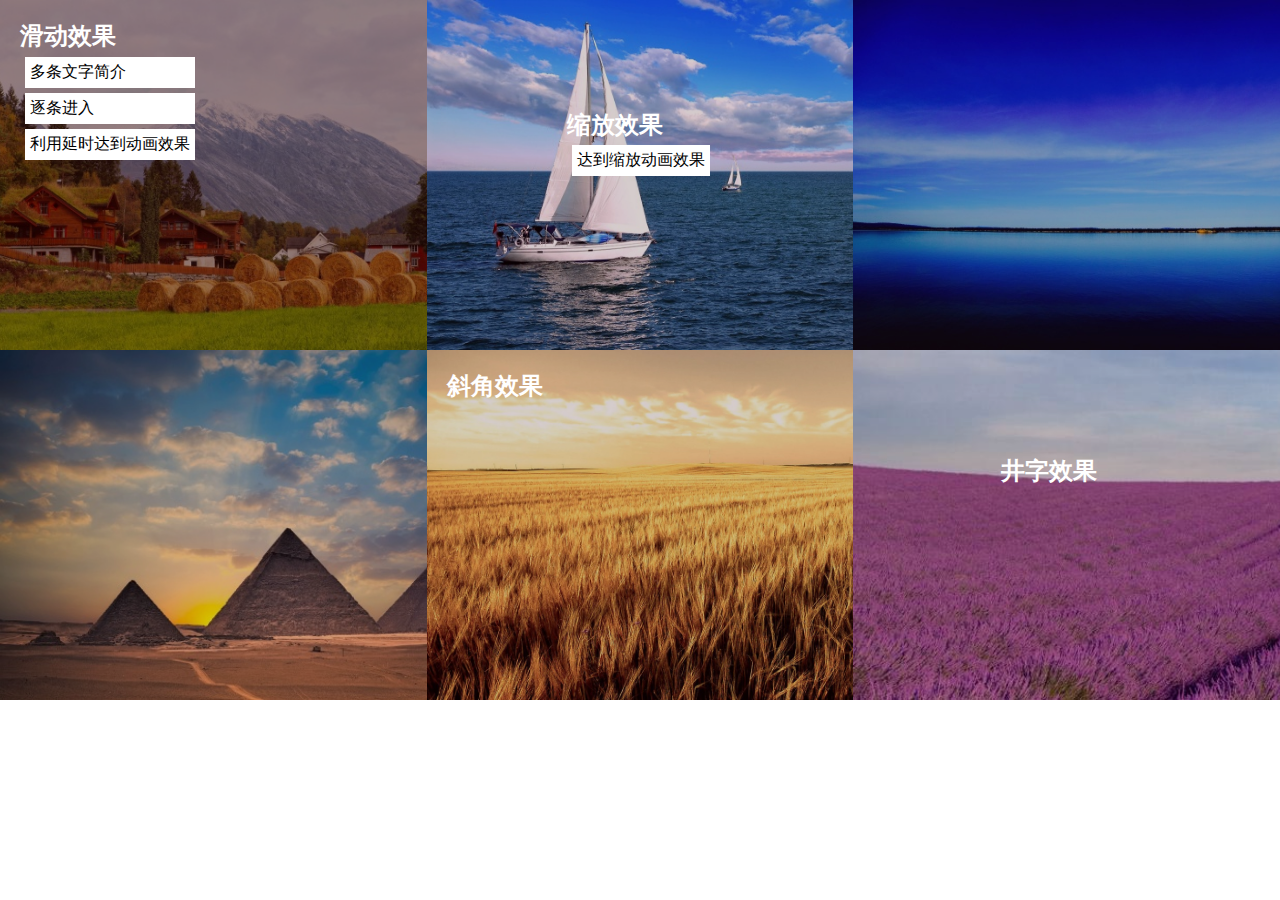
<file: css3/index.html>
<!DOCTYPE html>
<html lang="en">
<head>
  <meta charset="UTF-8">
  <title>Title</title>
  <link rel="stylesheet" href="css/index.css">
</head>
<body>
  <figure class="test1">
    <img src="img/11.jpg" alt="">
    <figcaption>
      <h2>滑动效果</h2>
      <p>多条文字简介</p>
      <p>逐条进入</p>
      <p>利用延时达到动画效果</p>
    </figcaption>
  </figure>
  <figure class="test2">
    <img src="img/22.jpg" alt="">
    <figcaption>
      <h2>缩放效果</h2>
      <p>达到缩放动画效果</p>
      <div></div>
    </figcaption>
  </figure>
  <figure class="test3">
    <img src="img/33.jpg" alt="">
    <figcaption>
      <h2>旋转效果</h2>
      <p>利用旋转达到动画效果</p>
      <div></div>
    </figcaption>
  </figure>
  <figure class="test4">
    <img src="img/44.jpg" alt="">
    <figcaption>
      <h2>斜体效果</h2>
      <p>斜体达到动画效果</p>
    </figcaption>
  </figure>
  <figure class="test5">
    <img src="img/55.jpg" alt="">
    <figcaption>
      <h2>斜角效果</h2>
      <div>
        <p>金色麦田</p>
      </div>
    </figcaption>
  </figure>
  <figure class="test6">
    <img src="img/66.jpg" alt="">
    <figcaption>
      <h2>井字效果</h2>
      <div class="d1"></div>
      <div class="d2"></div>
    </figcaption>
  </figure>
</body>
</html>
</file>
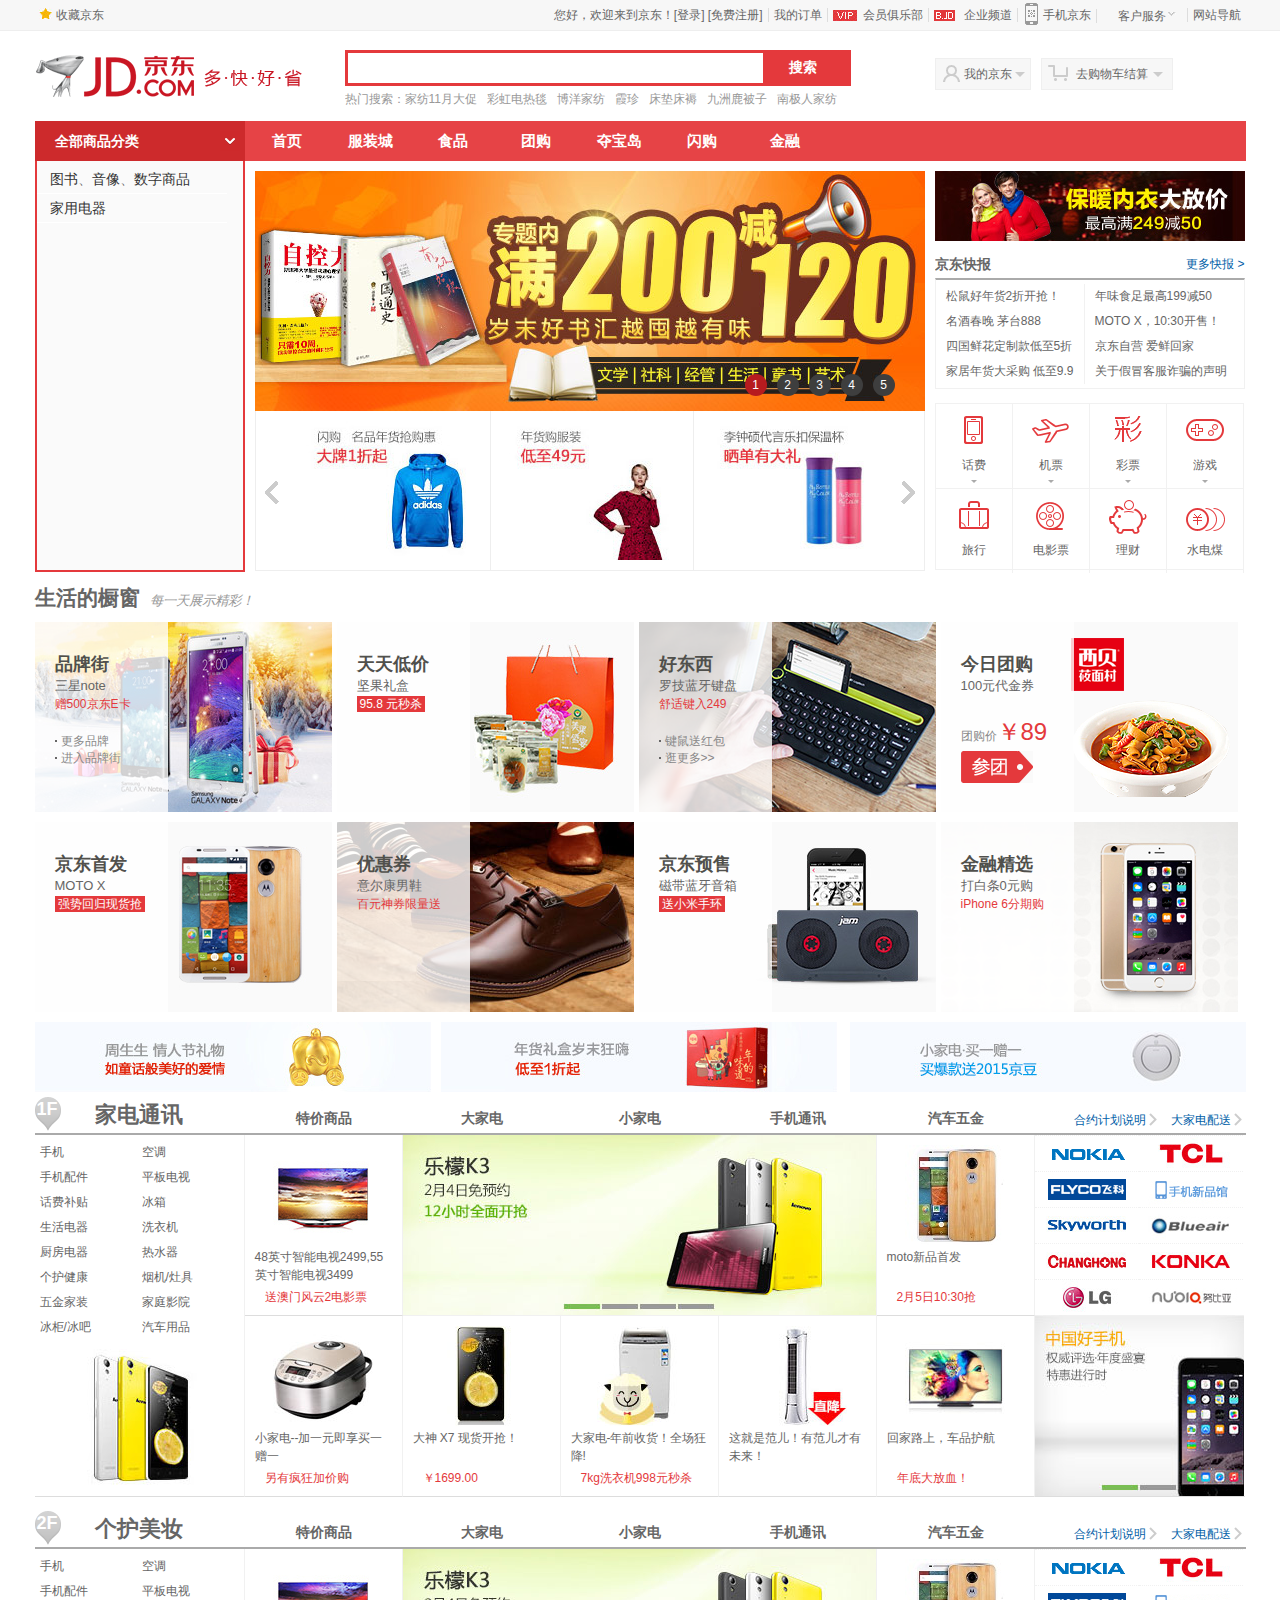
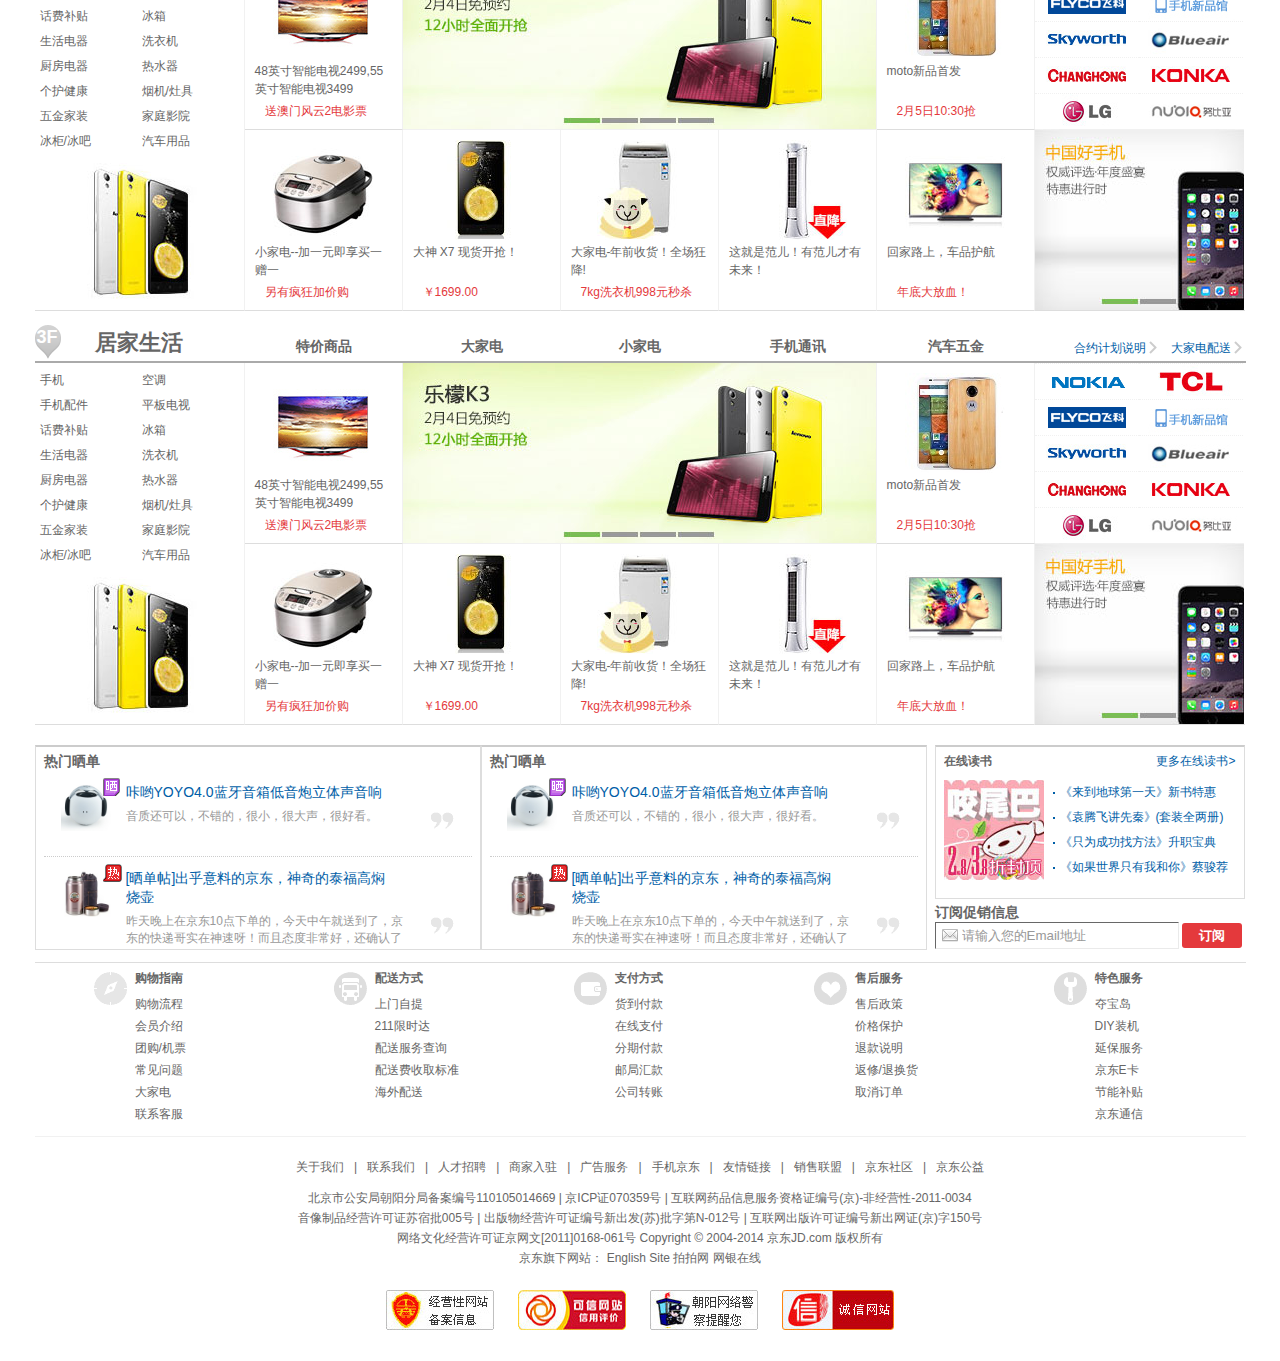
<file: project-1/jd_index.html>
﻿<!DOCTYPE HTML>
<html>
    <head>
        <title>京东首页</title>
        <meta charset="utf-8" />
        <link href="common.css" rel="Stylesheet" />
        <link href="index.css" rel="Stylesheet" />
        <link href="animation.css" rel="Stylesheet" />
		<script src="jd_index.js"></script>
    </head>
    <body>
        <!--页面顶部! -->
        <header id="top">
            <div id="top_box">
                <img src="images/star.jpg" />
                <a href="#">收藏京东</a>
		        <div class="rt">   
		            <ul>
			            <li>您好，欢迎来到京东！<a href="#" >[登录]</a> <a href="#" >[免费注册]</a></li> 
			            <li><b></b><a href="#" >我的订单</a></li> 
			            <li class="vip"><b></b><a href="#" >会员俱乐部</a></li> 
                        <li class="dakehu"><b></b><a href="#" >企业频道</a></li> 
			            <li class="app_jd"><b></b><a href="#" >手机京东</a></li> 
                        <li class="service"><b></b><a>客户服务</a></li>
			            <li><b></b><a >网站导航</a></li> 
			        </ul> 
                </div>
            </div>
        </header>
        <!--LOGO和搜索框! -->
        <div id="top_main">
        <a href="#" class="lf">
            <img src="images/logo-201305.png" alt="LOGO" /></a>
        <div id="search_box" class="lf">
            <div class="search">
                <input id="txtSearch" type="text" class="text" />
                <input class="button" name="" type="button" value="搜索" />
            </div>
            <div class="hot_words">
                <span>热门搜索：</span> <a href="#">家纺11月大促</a> <a href="#">彩虹电热毯</a> <a href="#">博洋家纺</a>
                <a href="#">霞珍</a> <a href="#">床垫床褥</a> <a href="#">九洲鹿被子</a> <a href="#">南极人家纺</a>
            </div>
        </div>
        <div id="my_jd" class="lf">
            我的京东<b></b></div>
        <div id="settle_up" class="lf">
            去购物车结算<b></b></div>
    </div>
        <!--主导航 -->
        <nav id="nav">
            <div id="category">
                <a href="#">全部商品分类</a>
                <b></b>
            </div>
            <ul id="nav_items">
                <li><a href="#">首页</a></li>
                <li><a href="#">服装城</a></li>
                <li><a href="#">食品</a></li>
                <li><a href="#">团购</a></li>
                <li><a href="#">夺宝岛</a></li>
                <li><a href="#">闪购</a></li>
                <li><a href="#">金融</a></li>
            </ul>
        </nav>
    <!--banner部分-->
    <article id="banner">
            <ul id="cate_box">
                <li>
                    <h3>
                        <a href="#">图书</a>、<a href="#">音像</a>、<a href="#">数字商品</a>
                    </h3>
                    <div class="sub_cate_box">
                        <div class="sub_cate_items">
                            <div>
                                <a href="#">电子书</a>
                                <p>
                                    <a href="#">免费</a>
                                    <a href="#">小说</a>
                                    <a href="#">励志与成功</a>
                                    <a href="#">婚恋/两性</a>
                                    <a href="#">文学</a>
                                    <a href="#">经营</a>
                                    <a href="#">畅读VIP</a>
                                </p>
                            </div>
                            <div>
                                <a href="#">数字音乐</a>
                                <p>
                                    <a href="#">通俗流行</a>
                                    <a href="#">古典音乐</a>
                                    <a href="#">摇滚说唱</a>
                                    <a href="#">爵士蓝调</a>
                                    <a href="#">乡村民谣</a>
                                    <a href="#">有声读物</a>
                                </p>
                            </div>
                            <div>
                                <a href="#">音像</a>
                                <p>
                                    <a href="#">音乐</a>
                                    <a href="#">影视</a>
                                    <a href="#">教育音像</a>
                                    <a href="#">游戏</a>
                                </p>
                            </div>
                            <div>
                                <a href="#">文艺</a>
                                <p>
                                    <a href="#">小说</a>
                                    <a href="#">文学</a>
                                    <a href="#">青春文学</a>
                                    <a href="#">传记</a>
                                    <a href="#">艺术</a>
                                </p>
                            </div> 
                        </div>
                        <div class="sub_cate_banner">
                            <div><img src="images/cate_banner_01.jpg" /></div>
                            <div><img src="images/cate_banner_02.jpg" /></div>
                            <div>
                                <h4>推荐品牌出版商/书店</h4>
                                <ul>
                                    <li><a href="#">中华书局</a></li>
                                    <li><a href="#">人民邮电出版社</a></li>
                                    <li><a href="#">上海世纪出版股份有限公司</a></li>
                                    <li><a href="#">电子工业出版社</a></li>
                                    <li><a href="#">三联书店</a></li>
                                    <li><a href="#">浙江少年儿童出版社</a></li>
                                </ul>
                            </div>
                        </div>
                        <div class="close">×</div>
                    </div>
                </li>
                <li>
                    <h3>
                        <a href="#">家用电器</a>
                    </h3>
                </li>
            </ul>
            <div id="slider_box">
                <div id="slider">
                    <ul id="imgs">
                    </ul>
                    <ul id="indexs">
                    </ul>
                </div>
                <div class="ad">
                    <span class="preview"><a href="#"></a></span>
                    <ul>
                      <li><a href="#"><img src="images/index/ad_01.jpg"></a></li>
                      <li><a href="#"><img src="images/index/ad_02.jpg"></a></li>
                      <li class="li_last"><a href="#"><img src="images/index/ad_03.jpg"></a></li>
                    </ul>
                    <span class="next"><a href="#"></a></span>
                </div>
            </div>
            <div id="focus_extra">
                <div class="ad"><a href="#"><img src="images/index/ad_focus.jpg" /></a></div>
                <div id="news">
                    <div class="title">
                        <span>京东快报</span>
                        <a href="#">更多快报&nbsp;&gt;</a>
                    </div>
                    <div class="context">
                        <ul class="lf">
                            <li><a href="#">松鼠好年货2折开抢！</a></li>
                            <li><a href="#">名酒春晚 茅台888</a></li>
                            <li><a href="#">四国鲜花定制款低至5折</a></li>
                            <li><a href="#">家居年货大采购 低至9.9</a></li>
                        </ul>
                        <ul class="rt right">
                            <li><a href="#">年味食足最高199减50</a></li>
                            <li><a href="#">MOTO X，10:30开售！</a></li>
                            <li><a href="#">京东自营 爱鲜回家</a></li>
                            <li><a href="#">关于假冒客服诈骗的声明</a></li>
                        </ul>
                    </div>
                 </div>
                <div id="virtuals">
                    <ul>
                        <li id="huafei"><a href="#"><s></s>话费<i></i></a></li>
                        <li id="jipiao"><a><s></s>机票<i></i></a></li>
                        <li id="caipiao"><a><s></s>彩票<i></i></a></li>
                        <li id="youxi"><a href="#"><s></s>游戏<i></i></a></li>
                        <li id="lvxing"><a href="#"><s></s>旅行</a></li>
                        <li id="dianyingpiao"><a href="#"><s></s>电影票</a></li>
                        <li id="licai"><a href="#"><s></s>理财</a></li>
                        <li id="shuidianmei"><a href="#"><s></s>水电煤</a></li>
                    </ul>
                  </div>
            </div>
        </article>
        <!--主体内容! -->
        <section id="main" class="clear">
            <!--广告-->
            <div id="show_box">
                <p>生活的橱窗<span>每一天展示精彩！</span></p>
                <ul>
                    <li class="pinpaijie">
                        <b></b>
                        <div>
                            <h3>品牌街</h3>
                            <h4>三星note</h4>
                            <p>赠500京东E卡</p>
                            <ul>
                                <li><i></i>更多品牌</li>
                                <li><i></i>进入品牌街</li>
                            </ul>
                        </div>                    
                    </li>
                    <li class="dijia">
                        <b></b>
                        <div>
                            <h3>天天低价</h3>
                            <h4>坚果礼盒</h4>
                            <span>95.8 元秒杀</span>
                        </div>                    
                    </li>
                    <li class="haodongxi">
                        <b></b>
                        <div>
                            <h3>好东西</h3>
                            <h4>罗技蓝牙键盘</h4>
                            <p>舒适键入249</p>
                            <ul>
                                <li><i></i>键鼠送红包</li>
                                <li><i></i>逛更多&gt;&gt;</li>
                            </ul>
                        </div>                    
                    </li>
                    <li class="tuangou">
                        <b></b>
                        <div>
                            <h3>今日团购</h3>
                            <h4>100元代金券</h4>
                            <div>
                                团购价<span>￥89</span>
                            </div>
                        </div>                    
                    </li>
                    <li class="shoufa">
                        <b></b>
                        <div>
                            <h3>京东首发</h3>
                            <h4>MOTO X</h4>
                            <span>强势回归现货抢</span>
                        </div>                    
                    </li>
                    <li class="youhuiquan">
                        <b></b>
                        <div>
                            <h3>优惠券</h3>
                            <h4>意尔康男鞋</h4>
                            <p>百元神券限量送</p>
                        </div>                    
                    </li>
                    <li class="yushou">
                        <b></b>
                        <div>
                            <h3>京东预售</h3>
                            <h4>磁带蓝牙音箱</h4>
                            <span>送小米手环</span>
                        </div>                    
                    </li>
                    <li class="jinrong">
                        <b></b>
                        <div>
                            <h3>金融精选</h3>
                            <h4>打白条0元购</h4>
                            <p>iPhone 6分期购</p>
                        </div>                    
                    </li>
                </ul>
            </div>
            
            <ul id="ad_box" class="clear">
                <li><a href="#"><img src="images/index/ad_small_01.jpg" /></a></li>
                <li><a href="#"><img src="images/index/ad_small_02.jpg" /></a></li>
                <li class="last"><a href="#"><img src="images/index/ad_small_03.jpg" /></a></li>
            </ul>
            <div class="elevator" id="elevator">
                <ul>
                    <li class="handler" data-idx="1">
                        <a href="javascript:;">1F</a>
                        <a class="etitle" href="javascript:;">家电通讯</a>
                    </li>
                    <li class="handler" data-idx="2">
                        <a href="javascript:;">2F</a>
                        <a class="etitle" href="javascript:;">个护美妆</a>
                    </li>
                    <li class="handler" data-idx="3">
                        <a href="javascript:;">3F</a>
                        <a class="etitle" href="javascript:;">居家生活</a>
                    </li>
                </ul>
            </div>
            <!--第一楼-->
            <div class="floor" id="f1">
                <!--头部-->
                <header>
                    <span>1F</span>
                    <p>家电通讯</p>
                    <ul class="tab">
                        <li><a href="＃">特价商品</a></li>
                        <li><a href="＃">大家电</a></li>
                        <li><a href="＃">小家电</a></li>
                        <li><a href="＃">手机通讯</a></li>
                        <li><a href="＃">汽车五金</a></li>
                    </ul>
                    <ul class="link">
                        <li><a href="#">大家电配送</a></li>
                        <li><a href="#">合约计划说明</a></li>
                    </ul>
                </header>
                <!--左侧-->
                <aside>
                    <ul>
                        <li><a href="#">手机</a></li>
                        <li><a href="#">空调</a></li>
                        <li><a href="#">手机配件</a></li>
                        <li><a href="#">平板电视</a></li>
                        <li><a href="#">话费补贴</a></li>
                        <li><a href="#">冰箱</a></li>
                        <li><a href="#">生活电器</a></li>
                        <li><a href="#">洗衣机</a></li>
                        <li><a href="#">厨房电器</a></li>
                        <li><a href="#">热水器</a></li>
                        <li><a href="#">个护健康</a></li>
                        <li><a href="#">烟机/灶具</a></li>
                        <li><a href="#">五金家装</a></li>
                        <li><a href="#">家庭影院</a></li>
                        <li><a href="#">冰柜/冰吧</a></li>
                        <li><a href="#">汽车用品</a></li>
                    </ul>
                    <span><img src="images/index/fl_01.jpg" /></span>
                </aside>
                <!--中间栏-->
                <section>
                    <dl>
                        <dt><img src="images/index/fl_dl_01.jpg"></dt>
                        <dd><a href="#">48英寸智能电视2499,55英寸智能电视3499</a></dd>
                        <dd><b>送澳门风云2电影票</b></dd>
                    </dl>
                    <div><a href="#"><img src="images/index/fl_ad_01.jpg" width="473" height="180"></a></div>
                    <dl>
                        <dt><img src="images/index/fl_dl_02.jpg"></dt>
                        <dd><a href="#">moto新品首发</a></dd>
                        <dd><b>2月5日10:30抢</b></dd>
                    </dl>
                    <dl>
                        <dt><img src="images/index/fl_dl_03.jpg"></dt>
                        <dd><a href="#">小家电--加一元即享买一赠一</a></dd>
                        <dd><b>另有疯狂加价购</b></dd>
                    </dl>
                    <dl>
                        <dt><img src="images/index/fl_dl_04.jpg"></dt>
                        <dd><a href="#">大神 X7 现货开抢！</a></dd>
                        <dd><b>￥<span>1699</span>.00</b></dd>
                    </dl>
                    <dl>
                        <dt><img src="images/index/fl_dl_05.jpg"></dt>
                        <dd><a href="#">大家电-年前收货！全场狂降!</a></dd>
                        <dd><b>7kg洗衣机998元秒杀</b></dd>
                    </dl>
                    <dl>
                        <dt><img src="images/index/fl_dl_06.jpg"></dt>
                        <dd><a href="#">这就是范儿！有范儿才有未来！</a></dd>                       
                    </dl>
                    <dl>
                        <dt><img src="images/index/fl_dl_07.jpg"></dt>
                        <dd><a href="#">回家路上，车品护航</a></dd>
                        <dd><b>年底大放血！</b></dd>
                    </dl>
                </section>         
                <!--右侧栏-->           
                <aside class="floor_right">
                    <ul>
                        <li><img src="images/index/rBEQWVFQLqgIAAAAAAAFbgvhBqMAAC0MAP_3cIAAAWG414.gif" /></li>
                        <li><img src="images/index/537b3138N3205302e.jpg" /></li>
                        <li><img src="images/index/53829f6eNa98427dc.jpg" /></li>
                        <li><img src="images/index/rBEhUlHmCN0IAAAAAAASpGQ8IDYAABK2AP_yHEAABK8207.jpg" /></li>
                        <li><img src="images/index/537b316bN35574fff.jpg" /></li>
                        <li><img src="images/index/54caf3a2N56357d7c.jpg" /></li>
                        <li><img src="images/index/537b3173Ne74bf3cf.jpg" /></li>
                        <li><img src="images/index/537b3152Nf0573a0d.jpg" /></li>
                        <li><img src="images/index/537b3130N7591211b.jpg" /></li>
                        <li><img src="images/index/rBEbRlN5zCsIAAAAAAALfFfJRv8AACGGgO__3sAAAuU660.jpg" /></li>
                    </ul>
                    <a href="#"><img src="images/index/fl_ad_02.jpg"></a>
                </aside>
            </div>

            <!--第二楼-->
            <div class="floor" id="f2">
                <!--头部-->
                <header>
                    <span>2F</span>
                    <p>个护美妆</p>
                    <ul class="tab">
                        <li><a href="＃">特价商品</a></li>
                        <li><a href="＃">大家电</a></li>
                        <li><a href="＃">小家电</a></li>
                        <li><a href="＃">手机通讯</a></li>
                        <li><a href="＃">汽车五金</a></li>
                    </ul>
                    <ul class="link">
                        <li><a href="#">大家电配送</a></li>
                        <li><a href="#">合约计划说明</a></li>
                    </ul>
                </header>
                <!--左侧-->
                <aside>
                    <ul>
                        <li><a href="#">手机</a></li>
                        <li><a href="#">空调</a></li>
                        <li><a href="#">手机配件</a></li>
                        <li><a href="#">平板电视</a></li>
                        <li><a href="#">话费补贴</a></li>
                        <li><a href="#">冰箱</a></li>
                        <li><a href="#">生活电器</a></li>
                        <li><a href="#">洗衣机</a></li>
                        <li><a href="#">厨房电器</a></li>
                        <li><a href="#">热水器</a></li>
                        <li><a href="#">个护健康</a></li>
                        <li><a href="#">烟机/灶具</a></li>
                        <li><a href="#">五金家装</a></li>
                        <li><a href="#">家庭影院</a></li>
                        <li><a href="#">冰柜/冰吧</a></li>
                        <li><a href="#">汽车用品</a></li>
                    </ul>
                    <span><img src="images/index/fl_01.jpg" /></span>
                </aside>
                <!--中间栏-->
                <section>
                    <dl>
                        <dt><img src="images/index/fl_dl_01.jpg"></dt>
                        <dd><a href="#">48英寸智能电视2499,55英寸智能电视3499</a></dd>
                        <dd><b>送澳门风云2电影票</b></dd>
                    </dl>
                    <div><a href="#"><img src="images/index/fl_ad_01.jpg" width="473" height="180"></a></div>
                    <dl>
                        <dt><img src="images/index/fl_dl_02.jpg"></dt>
                        <dd><a href="#">moto新品首发</a></dd>
                        <dd><b>2月5日10:30抢</b></dd>
                    </dl>
                    <dl>
                        <dt><img src="images/index/fl_dl_03.jpg"></dt>
                        <dd><a href="#">小家电--加一元即享买一赠一</a></dd>
                        <dd><b>另有疯狂加价购</b></dd>
                    </dl>
                    <dl>
                        <dt><img src="images/index/fl_dl_04.jpg"></dt>
                        <dd><a href="#">大神 X7 现货开抢！</a></dd>
                        <dd><b>￥<span>1699</span>.00</b></dd>
                    </dl>
                    <dl>
                        <dt><img src="images/index/fl_dl_05.jpg"></dt>
                        <dd><a href="#">大家电-年前收货！全场狂降!</a></dd>
                        <dd><b>7kg洗衣机998元秒杀</b></dd>
                    </dl>
                    <dl>
                        <dt><img src="images/index/fl_dl_06.jpg"></dt>
                        <dd><a href="#">这就是范儿！有范儿才有未来！</a></dd>                       
                    </dl>
                    <dl>
                        <dt><img src="images/index/fl_dl_07.jpg"></dt>
                        <dd><a href="#">回家路上，车品护航</a></dd>
                        <dd><b>年底大放血！</b></dd>
                    </dl>
                </section>         
                <!--右侧栏-->           
                <aside class="floor_right">
                    <ul>
                        <li><img src="images/index/rBEQWVFQLqgIAAAAAAAFbgvhBqMAAC0MAP_3cIAAAWG414.gif" /></li>
                        <li><img src="images/index/537b3138N3205302e.jpg" /></li>
                        <li><img src="images/index/53829f6eNa98427dc.jpg" /></li>
                        <li><img src="images/index/rBEhUlHmCN0IAAAAAAASpGQ8IDYAABK2AP_yHEAABK8207.jpg" /></li>
                        <li><img src="images/index/537b316bN35574fff.jpg" /></li>
                        <li><img src="images/index/54caf3a2N56357d7c.jpg" /></li>
                        <li><img src="images/index/537b3173Ne74bf3cf.jpg" /></li>
                        <li><img src="images/index/537b3152Nf0573a0d.jpg" /></li>
                        <li><img src="images/index/537b3130N7591211b.jpg" /></li>
                        <li><img src="images/index/rBEbRlN5zCsIAAAAAAALfFfJRv8AACGGgO__3sAAAuU660.jpg" /></li>
                    </ul>
                    <a href="#"><img src="images/index/fl_ad_02.jpg"></a>
                </aside>
            </div>

            <!--第三楼-->
            <div class="floor" id="f3">
                <!--头部-->
                <header>
                    <span>3F</span>
                    <p>居家生活</p>
                    <ul class="tab">
                        <li><a href="＃">特价商品</a></li>
                        <li><a href="＃">大家电</a></li>
                        <li><a href="＃">小家电</a></li>
                        <li><a href="＃">手机通讯</a></li>
                        <li><a href="＃">汽车五金</a></li>
                    </ul>
                    <ul class="link">
                        <li><a href="#">大家电配送</a></li>
                        <li><a href="#">合约计划说明</a></li>
                    </ul>
                </header>
                <!--左侧-->
                <aside>
                    <ul>
                        <li><a href="#">手机</a></li>
                        <li><a href="#">空调</a></li>
                        <li><a href="#">手机配件</a></li>
                        <li><a href="#">平板电视</a></li>
                        <li><a href="#">话费补贴</a></li>
                        <li><a href="#">冰箱</a></li>
                        <li><a href="#">生活电器</a></li>
                        <li><a href="#">洗衣机</a></li>
                        <li><a href="#">厨房电器</a></li>
                        <li><a href="#">热水器</a></li>
                        <li><a href="#">个护健康</a></li>
                        <li><a href="#">烟机/灶具</a></li>
                        <li><a href="#">五金家装</a></li>
                        <li><a href="#">家庭影院</a></li>
                        <li><a href="#">冰柜/冰吧</a></li>
                        <li><a href="#">汽车用品</a></li>
                    </ul>
                    <span><img src="images/index/fl_01.jpg" /></span>
                </aside>
                <!--中间栏-->
                <section>
                    <dl>
                        <dt><img src="images/index/fl_dl_01.jpg"></dt>
                        <dd><a href="#">48英寸智能电视2499,55英寸智能电视3499</a></dd>
                        <dd><b>送澳门风云2电影票</b></dd>
                    </dl>
                    <div><a href="#"><img src="images/index/fl_ad_01.jpg" width="473" height="180"></a></div>
                    <dl>
                        <dt><img src="images/index/fl_dl_02.jpg"></dt>
                        <dd><a href="#">moto新品首发</a></dd>
                        <dd><b>2月5日10:30抢</b></dd>
                    </dl>
                    <dl>
                        <dt><img src="images/index/fl_dl_03.jpg"></dt>
                        <dd><a href="#">小家电--加一元即享买一赠一</a></dd>
                        <dd><b>另有疯狂加价购</b></dd>
                    </dl>
                    <dl>
                        <dt><img src="images/index/fl_dl_04.jpg"></dt>
                        <dd><a href="#">大神 X7 现货开抢！</a></dd>
                        <dd><b>￥<span>1699</span>.00</b></dd>
                    </dl>
                    <dl>
                        <dt><img src="images/index/fl_dl_05.jpg"></dt>
                        <dd><a href="#">大家电-年前收货！全场狂降!</a></dd>
                        <dd><b>7kg洗衣机998元秒杀</b></dd>
                    </dl>
                    <dl>
                        <dt><img src="images/index/fl_dl_06.jpg"></dt>
                        <dd><a href="#">这就是范儿！有范儿才有未来！</a></dd>                       
                    </dl>
                    <dl>
                        <dt><img src="images/index/fl_dl_07.jpg"></dt>
                        <dd><a href="#">回家路上，车品护航</a></dd>
                        <dd><b>年底大放血！</b></dd>
                    </dl>
                </section>         
                <!--右侧栏-->           
                <aside class="floor_right">
                    <ul>
                        <li><img src="images/index/rBEQWVFQLqgIAAAAAAAFbgvhBqMAAC0MAP_3cIAAAWG414.gif" /></li>
                        <li><img src="images/index/537b3138N3205302e.jpg" /></li>
                        <li><img src="images/index/53829f6eNa98427dc.jpg" /></li>
                        <li><img src="images/index/rBEhUlHmCN0IAAAAAAASpGQ8IDYAABK2AP_yHEAABK8207.jpg" /></li>
                        <li><img src="images/index/537b316bN35574fff.jpg" /></li>
                        <li><img src="images/index/54caf3a2N56357d7c.jpg" /></li>
                        <li><img src="images/index/537b3173Ne74bf3cf.jpg" /></li>
                        <li><img src="images/index/537b3152Nf0573a0d.jpg" /></li>
                        <li><img src="images/index/537b3130N7591211b.jpg" /></li>
                        <li><img src="images/index/rBEbRlN5zCsIAAAAAAALfFfJRv8AACGGgO__3sAAAuU660.jpg" /></li>
                    </ul>
                    <a href="#"><img src="images/index/fl_ad_02.jpg"></a>
                </aside>
            </div>

            <!--其他部分-->
            <div id="content_other">
                <div class="share">
                    <p>热门晒单</p>
                    <ul>
                        <li>
                            <i class="shai"></i>
                            <a href="#"><img src="images/index/share_01.jpg" /></a>
                            <h3><a href="#">咔哟YOYO4.0蓝牙音箱低音炮立体声音响</a></h3>
                            <p><a href="#">音质还可以，不错的，很小，很大声，很好看。</a></p>
                        </li>
                        <li>
                            <i class="hot"></i>
                            <a href="#"><img src="images/index/share_02.jpg" /></a>
                            <h3><a href="#">[晒单帖]出乎意料的京东，神奇的泰福高焖烧壶</a></h3>
                            <p><a href="#">昨天晚上在京东10点下单的，今天中午就送到了，京东的快递哥实在神速呀！而且态度非常好，还确认了</a></p>
                        </li>
                    </ul>
                </div>
                <div class="share">
                    <p>热门晒单</p>
                    <ul>
                        <li>
                            <i class="shai"></i>
                            <a href="#"><img src="images/index/share_01.jpg" /></a>
                            <h3><a href="#">咔哟YOYO4.0蓝牙音箱低音炮立体声音响</a></h3>
                            <p><a href="#">音质还可以，不错的，很小，很大声，很好看。</a></p>
                        </li>
                        <li>
                            <i class="hot"></i>
                            <a href="#"><img src="images/index/share_02.jpg" /></a>
                            <h3><a href="#">[晒单帖]出乎意料的京东，神奇的泰福高焖烧壶</a></h3>
                            <p><a href="#">昨天晚上在京东10点下单的，今天中午就送到了，京东的快递哥实在神速呀！而且态度非常好，还确认了</a></p>
                        </li>
                    </ul>
                </div>

                <div class="more">
                    <div class="reading">
                        <p>
                            <span>在线读书</span>
                            <a href="#">更多在线读书&gt;</a>
                        </p>
                        <img src="images/index/reading.jpg" />
                        <ul>
                            <li><s></s><a href="#">《来到地球第一天》新书特惠</a></li>
                            <li><s></s><a href="#">《袁腾飞讲先秦》(套装全两册)</a></li>
                            <li><s></s><a href="#">《只为成功找方法》升职宝典</a></li>
                            <li><s></s><a href="#">《如果世界只有我和你》蔡骏荐</a></li>
                        </ul>
                    </div>
                    <div class="order">
                        <p>订阅促销信息</p>
                        <input name="email" value="请输入您的Email地址" />
                        <button>订阅</button> 
                    </div>
                </div>
            </div>
        </section>
        <!--购物指南、配送方式等! -->
        <footer id="foot_box">
            <p class="shopping_guide"></p>
            <ul>
                <li><b>购物指南</b></li>
                <li><a href="#">购物流程</a></li>
                <li><a href="#">会员介绍</a></li>
                <li><a href="#">团购/机票</a></li>
                <li><a href="#">常见问题</a></li>
                <li><a href="#">大家电</a></li>
                <li><a href="#">联系客服</a></li>
            </ul>
	        <p class="send_type"></p>
            <ul>
                <li><b>配送方式</b></li>
                <li><a href="#">上门自提</a></li>
                <li><a href="#">211限时达</a></li>
                <li><a href="#">配送服务查询</a></li>
                <li><a href="#">配送费收取标准</a></li>
                <li><a href="#">海外配送</a></li>
            </ul>
	        <p class="pay_type"></p>
            <ul>
                <li><b>支付方式</b></li>
                <li><a href="#">货到付款</a></li>
                <li><a href="#">在线支付</a></li>
                <li><a href="#">分期付款</a></li>
                <li><a href="#">邮局汇款</a></li>
                <li><a href="#">公司转账</a></li>
            </ul>
	        <p class="sale_service"></p>
            <ul>
                <li><b>售后服务</b></li>
                <li><a href="#">售后政策</a></li>
                <li> <a href="#">价格保护</a></li>
                <li><a href="#">退款说明</a></li>
                <li><a href="#">返修/退换货</a></li>
                <li><a href="#">取消订单</a></li>
            </ul>
	        <p class="special_service"></p>
            <ul>
                <li><b>特色服务</b></li>
                <li><a href="#">夺宝岛</a></li>
                <li><a href="#">DIY装机</a></li>
                <li><a href="#">延保服务</a></li>
                <li><a href="#">京东E卡</a></li>
                <li> <a href="#">节能补贴</a></li>
                <li> <a href="#">京东通信</a></li>
            </ul>
        </footer>
        <!--页面底部! -->
        <footer id="footer">
            <div class="links"><a href="#">关于我们</a>|<a href="#">联系我们</a>|<a href="#">人才招聘</a>|<a href="#">商家入驻</a>|<a href="#">广告服务</a>|<a href="#">手机京东</a>|<a href="#">友情链接</a>|<a href="#">销售联盟</a>|<a href="#">京东社区</a>|<a href="#">京东公益</a></div>
		    <div class="copyright">北京市公安局朝阳分局备案编号110105014669  |  京ICP证070359号  |  互联网药品信息服务资格证编号(京)-非经营性-2011-0034<br />
			    <a href="#">音像制品经营许可证苏宿批005号 </a> |  出版物经营许可证编号新出发(苏)批字第N-012号  |  互联网出版许可证编号新出网证(京)字150号<br />
			    <a href="#">网络文化经营许可证京网文[2011]0168-061号 </a> Copyright © 2004-2014 京东JD.com 版权所有 <br />
                京东旗下网站：
                <a href="#">English Site</a> <a href="#">拍拍网</a> <a href="#">网银在线</a>
            </div>
		    <div class="authentication">
                <a href=""><img src="images/jy.jpg" width="108" height="40" /></a>
                <a href=""><img src="images/kx.jpg" width="108" height="40" /></a>
                <a href=""><img src="images/cy.jpg" width="108" height="40" /></a>
                <a href=""><img src="images/cx.jpg" width="112" height="40" /></a>
            </div>
        </footer>
    </body>
</html>
</file>
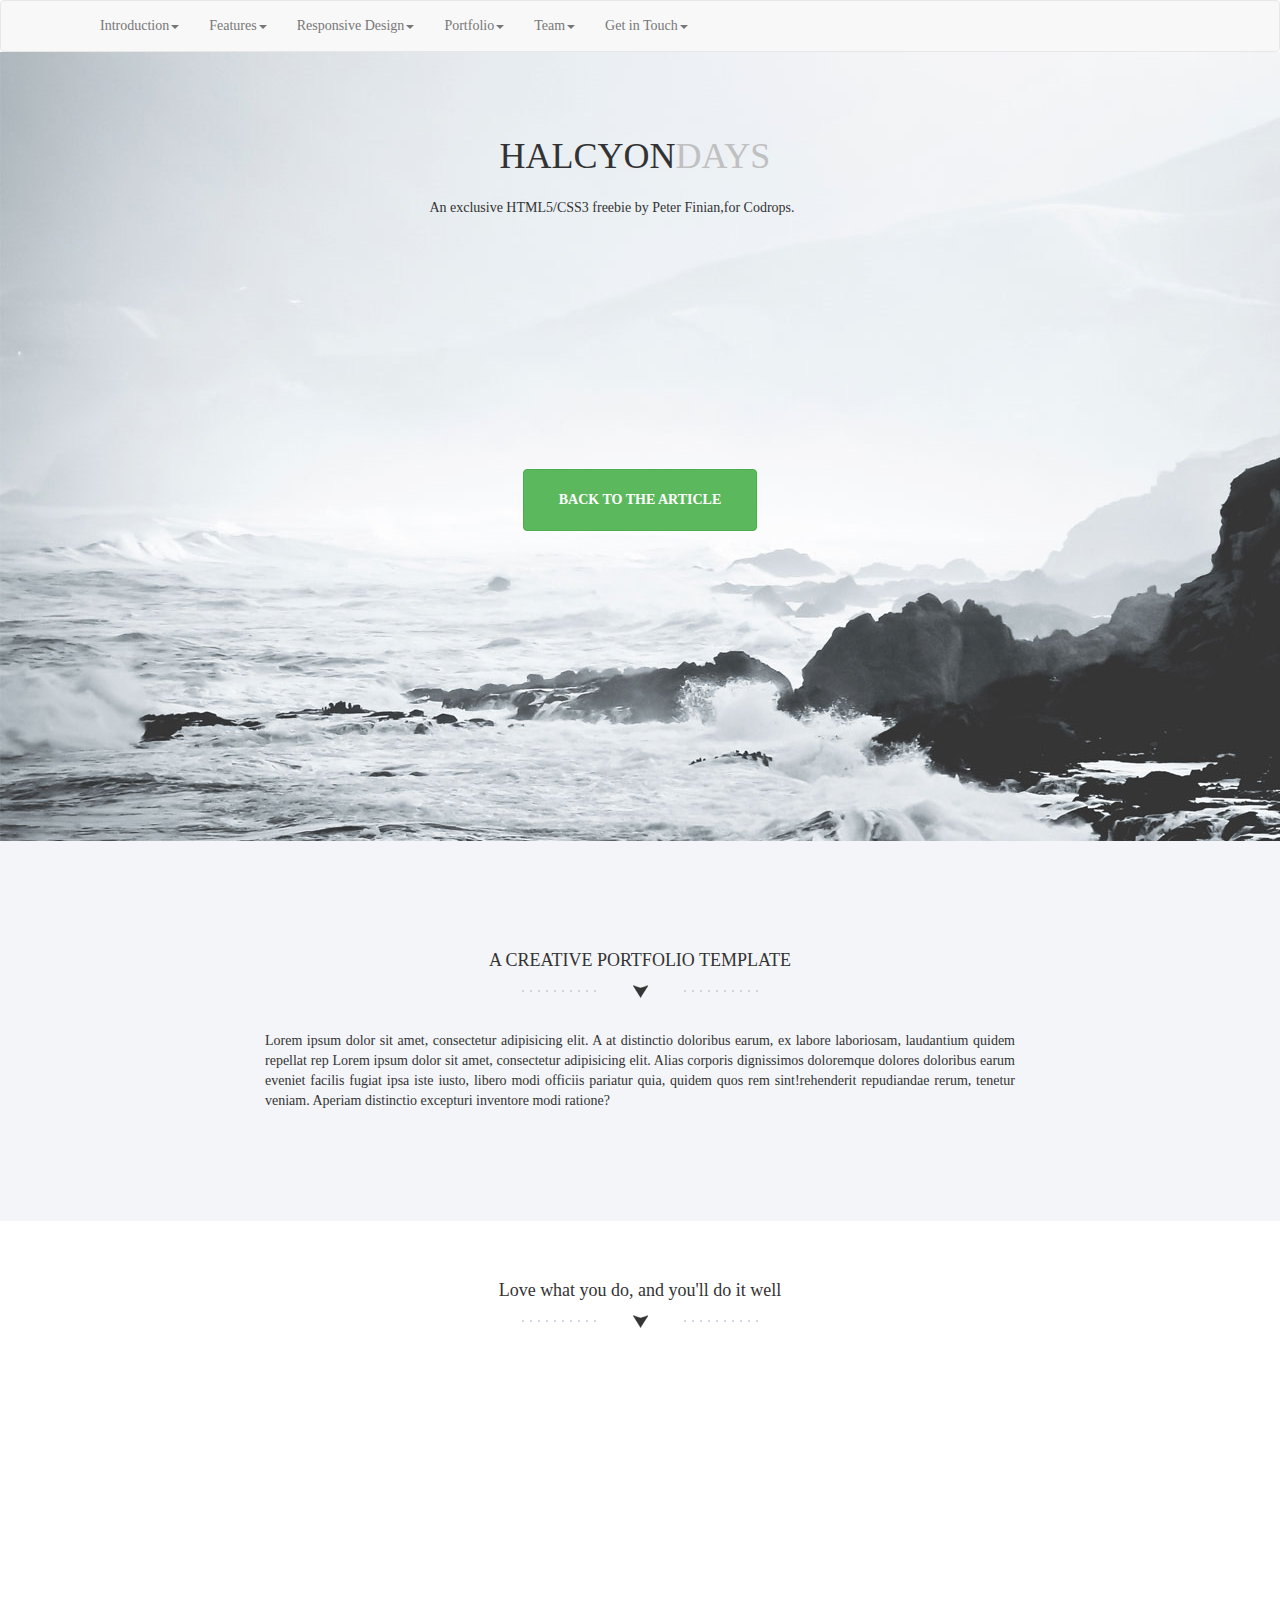
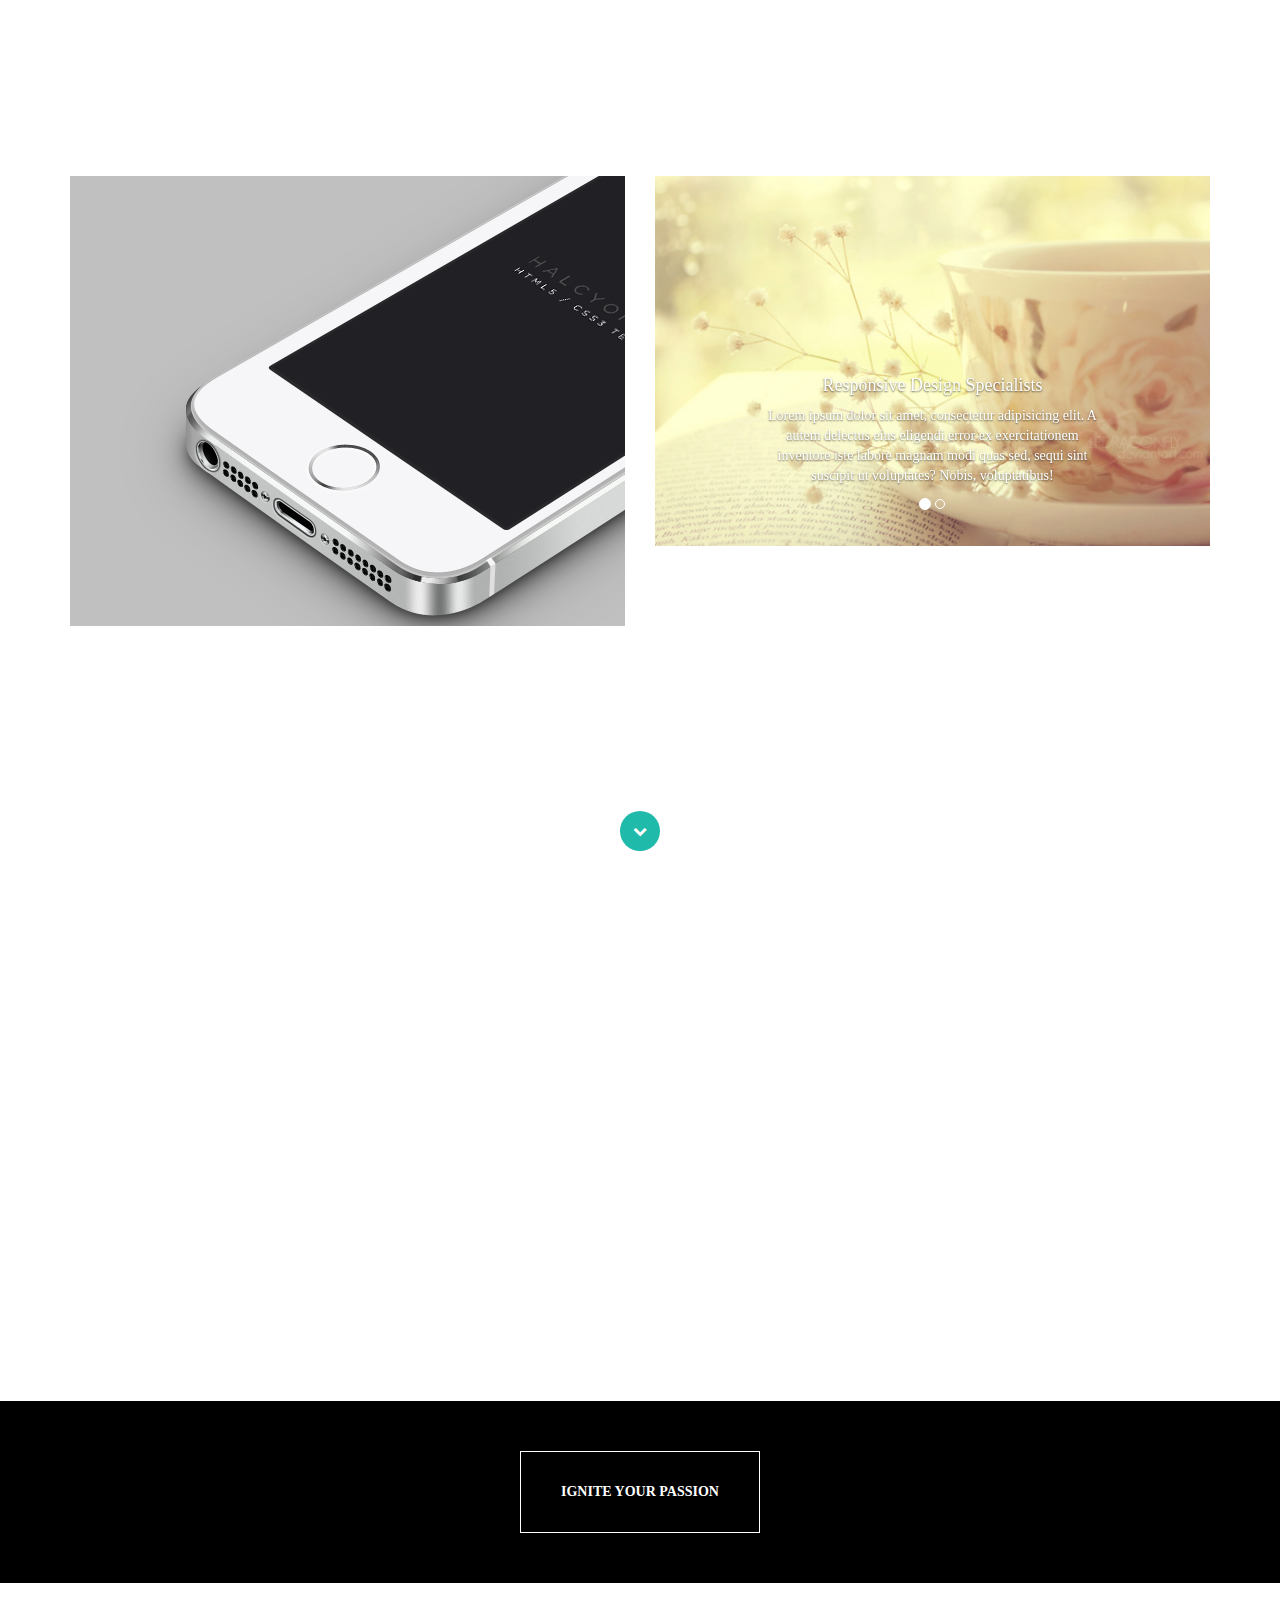
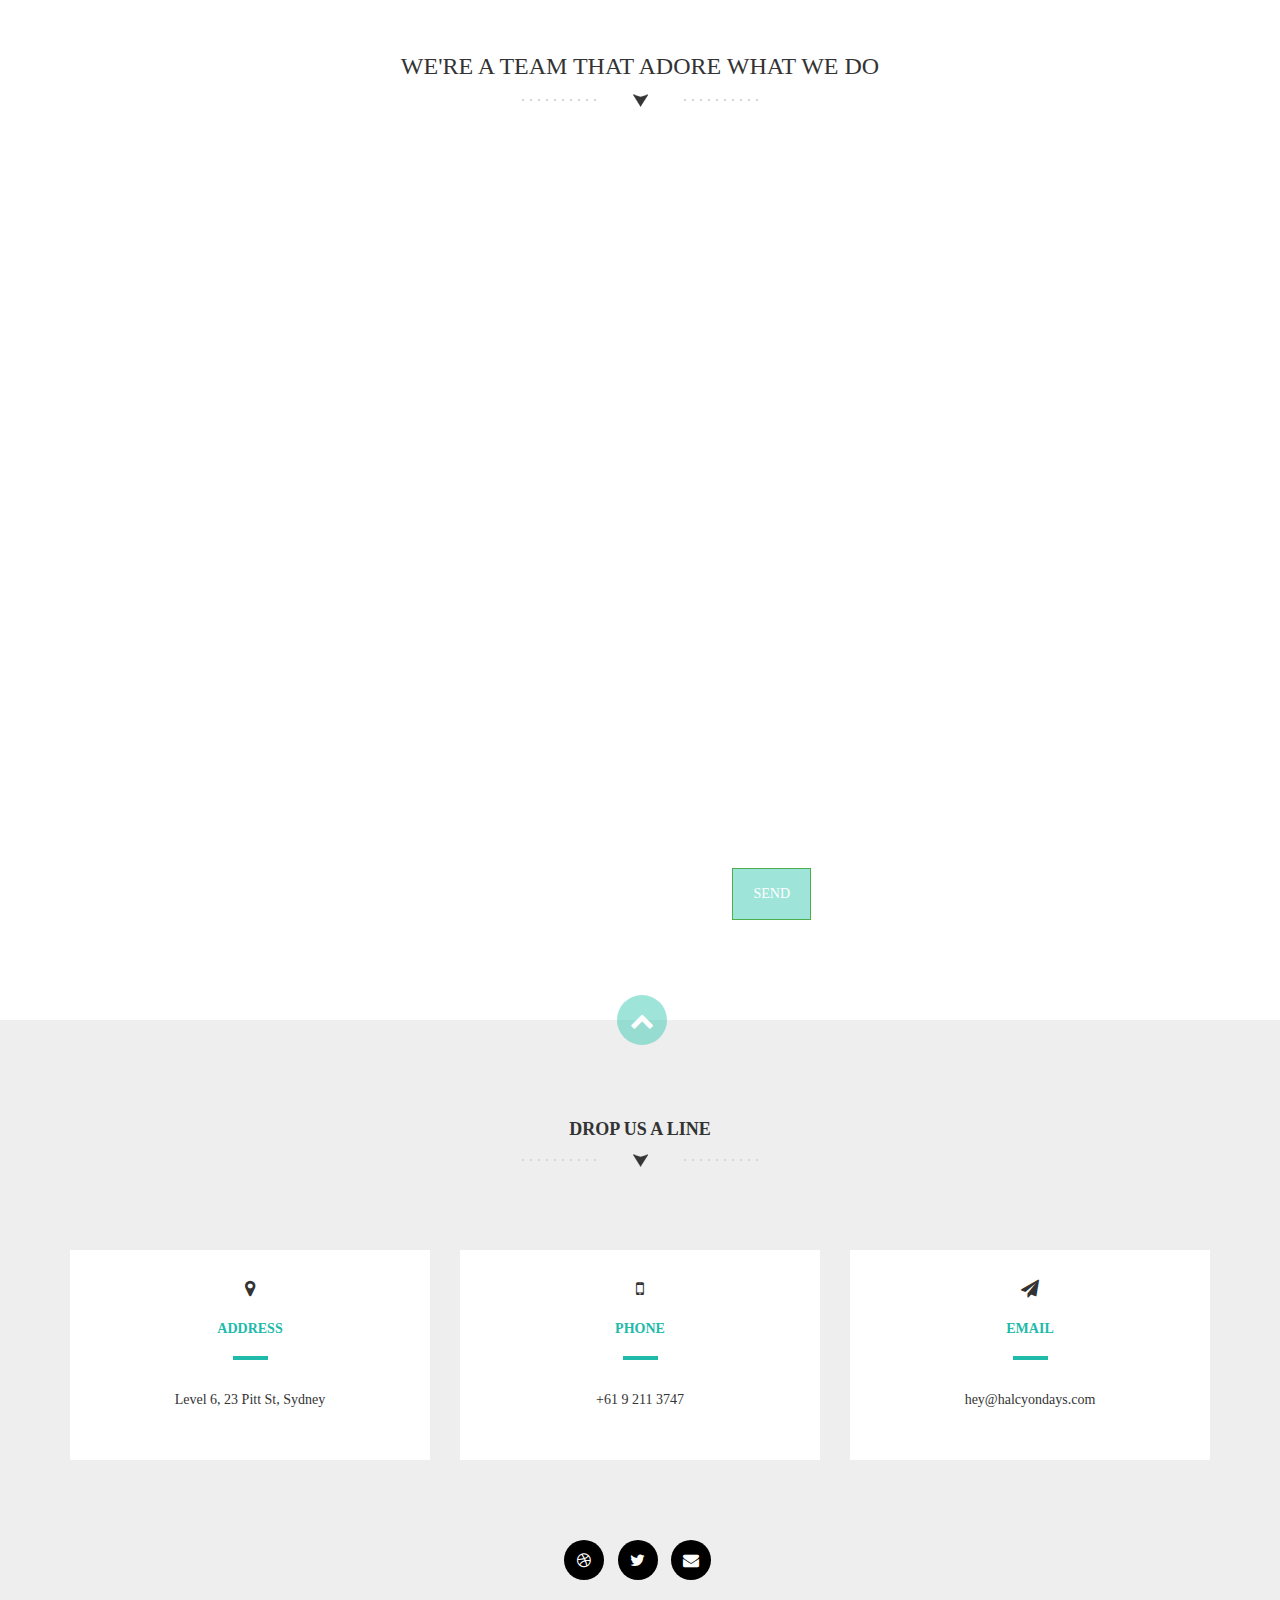
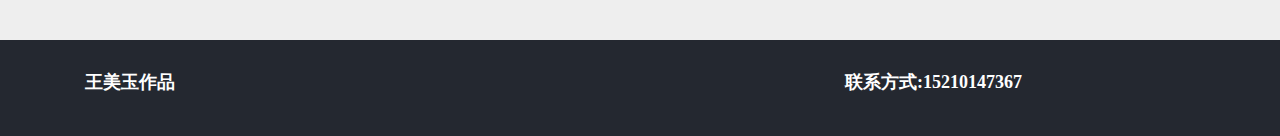
<file: project02/1.html>
<!DOCTYPE html>
<html lang="en">
<head>
    <meta charset="UTF-8">
    <meta http-equiv="X-UA-Compatible" content="IE=edge">
    <meta name="viewport" content="width=device-width, initial-scale=1,user-scalable=no">
    <title>Title</title>
    <link href="css/bootstrap.css" rel="stylesheet">
    <link href="css/index.css" rel="stylesheet">
    <link href="css/font-awesome.min.css" rel="stylesheet">
</head>
<body>
    <div class="navbar navbar-default">
        <div class="container">
            <div class="navbar-header">
                <button class="navbar-toggle" data-toggle="collapse" data-target="#my-collapse">
                    <span class="icon-bar"></span>
                    <span class="icon-bar"></span>
                    <span class="icon-bar"></span>
                </button>
            </div>
            <div id="my-collapse" class="navbar-collapse collapse">
                <ul class="list-unstyled nav navbar-nav">
                    <li><a href="#">Introduction<span class="caret"></span></a></li>
                    <li><a href="#">Features<span class="caret"></span></a></li>
                    <li><a href="#">Responsive Design<span class="caret"></span></a></li>
                    <li><a href="#">Portfolio<span class="caret"></span></a></li>
                    <li><a href="#">Team<span class="caret"></span></a></li>
                    <li><a href="#">Get in Touch<span class="caret"></span></a></li>
                </ul>
            </div>
        </div>
    </div>
    <div id="header">
        <div class="container">
            <!--<img src="img/hero-bg.jpg" class="img-responsive" alt="">-->
            <div class="row">
                <div class="col-xs-12">
                    <h1>HALCYON<span>DAYS</span></h1>
                </div>
                <div class="col-xs-12">
                    <p>An exclusive HTML5/CSS3 freebie by Peter Finian,for Codrops.</p>
                </div>
                <div class="col-md-6 col-md-offset-3" id="btn">
                    <a href="#" class="btn btn-success">BACK TO THE ARTICLE</a>
                </div>
            </div>
        </div>
    </div>
    <div id="template">
        <div class="container">
            <div class="row">
                <div class="col-md-8 col-md-offset-2">
                   <h4> A CREATIVE PORTFOLIO TEMPLATE</h4>
                    <img src="img/h1-bg.png" alt="">
                    <p class="text-justify">Lorem ipsum dolor sit amet, consectetur adipisicing elit. A at distinctio doloribus
                        earum, ex labore
                        laboriosam, laudantium quidem repellat rep Lorem ipsum dolor sit amet, consectetur adipisicing elit. Alias                        corporis dignissimos doloremque dolores doloribus earum eveniet facilis fugiat ipsa iste iusto,
                        libero modi officiis pariatur quia, quidem quos rem sint!rehenderit repudiandae rerum, tenetur veniam.                            Aperiam distinctio excepturi inventore modi ratione?
                    </p>
                </div>
            </div>
        </div>
    </div>
    <div id="well">
        <div class="container">
            <div class="row">
                <div class="col-md-12 sign">
                    <h4>Love what you do, and you'll do it well</h4>
                    <img src="img/h1-bg.png" alt="">
                </div>
                <div class="col-md-4 col-sm-12 a">
                    <div class="circle">
                        <i class="fa fa-laptop"></i>
                    </div>
                    <h5>DIGITAL DESIGN</h5>
                    <p class="lorem text-justify">Lorem ipsum dolor sit amet, consectetur adipisicing elit. Cumque delectus dolore, earum fuga impedit incidunt ipsa iusto, magnam maxime natus neque officia omnis quibusdam quod ratione sit tempore voluptate voluptatum!
                    </p>
                </div>
                <div class="col-md-4 col-sm-12 b">
                    <div class="circle">
                        <i class="fa fa-code"></i>
                    </div>
                    <h5>WEB DEVELOPMENT</h5>
                    <p class="lorem text-justify">Lorem ipsum dolor sit amet, consectetur adipisicing elit. Eaque eos esse ex fugiat molestias nihil odio officiis provident quibusdam. Assumenda consequatur corporis earum error eum qui quibusdam quod sapiente veniam!
                    </p>
                </div>
                <div class="col-md-4 col-sm-12 c">
                    <div class="circle">
                        <i class="fa fa-heart"></i>
                    </div>
                    <h5>CREATIVE DIRECTION</h5>
                    <p class="lorem text-justify">Lorem ipsum dolor sit amet, consectetur adipisicing elit. Animi hic iste laborum laudantium, magni odit possimus quis recusandae similique, totam ut voluptatem. Aperiam consectetur explicabo fugiat pariatur voluptatem. Odit, rerum!
                    </p>
                </div>
            </div>
        </div>
    </div>
    <div id="design">
        <div class="container">
            <div class="row">
                <div class="col-md-6 hidden-sm hidden-xs">
                    <div id="phone">
                        <!--<img src="img/iphone-bg.png" class="img-responsive" alt="">-->
                    </div>
                </div>
                <div class="col-md-6 col-sm-12 col-xs-12">
                    <div id="myCarousel" class="carousel slide" data-ride="carousel">
                        <ol class="carousel-indicators">
                            <li data-target="#myCarousel" data-slide-to="0" class="active"></li>
                            <li data-target="#myCarousel" data-slide-to="1"></li>
                        </ol>
                        <div class="carousel-inner" role="listbox">
                            <div class="item active">
                                <img src="img/2.jpg" class="img-responsive" alt="">
                                <div class="carousel-caption">
                                    <h4>Responsive Design Specialists</h4>
                                    <!--<img src="img/h1-bg.png" alt="">-->
                                    <p>Lorem ipsum dolor sit amet, consectetur adipisicing elit. A autem delectus eius eligendi error ex exercitationem inventore iste labore magnam modi quas sed, sequi sint suscipit ut voluptates? Nobis, voluptatibus!</p>
                                </div>
                            </div>
                            <div class="item">
                                <img src="img/3.jpg" class="img-responsive" alt="">
                                <div class="carousel-caption">
                                    <h4>Bootstrap Professionals</h4>
                                    <!--<img src="img/h1-bg.png" alt="">-->
                                    <p>Lorem ipsum dolor sit amet, consectetur adipisicing elit. Alias architecto autem dolorum, eaque, expedita ipsa nam natus, odio quae quisquam veniam voluptatem voluptates! Aut impedit maxime, modi pariatur saepe vero.</p>
                                </div>
                            </div>
                        </div>
                    </div>
                </div>
            </div>
        </div>
    </div>
    <div id="problems">
        <div class="container">
            <div class="row">
                <div class="col-md-8 col-md-offset-2 problem">
                    <h1>I GOT 99 PROBLEMS</h1>
                    <p>BUT <i>DESIGN</i> 'AINT ONE</p>
                    <a class="chevron-down" href="#creative">
                        <i class="fa fa-chevron-down"></i>
                    </a>
                </div>
            </div>
        </div>
    </div>
    <div id="creative">
        <div class="container">
            <div class="row">
                <div class="col-md-4 col-sm-12 a">
                    <div class="fadein">
                        <img src="img/4.jpg" class="img-responsive" alt="">
                        <div class="index">
                            <a href="#"><i class="fa fa-search"></i></a>
                            <h5>VIEW MODEL</h5>
                        </div>
                    </div>
                    <h4>Creative Minds</h4>
                    <p>Lorem ipsum dolor sit amet, consectetur adipisicing elit. Aliquam amet asperiores, assumenda commodi consequatur doloremque laudantium optio, perferendis possimus qui quidem quisquam quod similique tempora voluptatum? Eos explicabo repellat repellendus?</p>
                </div>
                <div class="col-md-4 col-sm-12 b">
                    <div class="fadein">
                        <img src="img/5.jpg" class="img-responsive" alt="">
                        <div class="index">
                            <a href="#"><i class="fa fa-search"></i></a>
                            <h5>VIEW MODEL</h5>
                        </div>
                    </div>
                    <h4>Creative Minds</h4>
                    <p>Lorem ipsum dolor sit amet, consectetur adipisicing elit. Aliquam amet asperiores, assumenda commodi consequatur doloremque laudantium optio, perferendis possimus qui quidem quisquam quod similique tempora voluptatum? Eos explicabo repellat repellendus?</p>
                </div>
                <div class="col-md-4 col-sm-12 c">
                    <div class="fadein">
                        <img src="img/6.jpg" class="img-responsive" alt="">
                        <div class="index">
                            <a href="#"><i class="fa fa-search"></i></a>
                            <h5>VIEW MODEL</h5>
                        </div>
                    </div>
                    <h4>Creative Minds</h4>
                    <p>Lorem ipsum dolor sit amet, consectetur adipisicing elit. Aliquam amet asperiores, assumenda commodi consequatur doloremque laudantium optio, perferendis possimus qui quidem quisquam quod similique tempora voluptatum? Eos explicabo repellat repellendus?</p>
                </div>
            </div>
        </div>
    </div>
    <div id="passion">
        <div class="container">
            <div class="row">
                <div class="col-md-12">
                    <a href="#">IGNITE YOUR PASSION</a>
                </div>
            </div>
        </div>
    </div>
    <div id="team">
        <div class="container">
            <div class="row">
                <div class="col-md-12 title">
                    <h3>WE'RE A TEAM THAT ADORE WHAT WE DO</h3>
                    <img src="img/h1-bg.png" alt="">
                </div>
                <div class="col-md-4 col-sm-12 a">
                    <img src="img/team-01.png" alt="">
                    <h5>JON SNOW</h5>
                    <p>Lorem ipsum dolor sit amet, consectetur adipisicing elit. Aperiam ipsam ipsum nemo nostrum quis reprehenderit sit tempora ut. Deserunt maxime placeat provident ratione rem soluta, tempora voluptas voluptates? Libero, nihil?</p>
                    <ul class="list-inline">
                        <li><a href="#"><i class="fa fa-dribbble"></i></a></li>
                        <li><a href="#"><i class="fa fa-twitter"></i></a></li>
                        <li><a href="#"><i class="fa fa-envelope"></i></a></li>
                    </ul>
                </div>
                <div class="col-md-4 col-sm-12 b">
                    <img src="img/team-02.png" alt="">
                    <h5>CERSEI LANNISTER</h5>
                    <p>Lorem ipsum dolor sit amet, consectetur adipisicing elit. Aperiam ipsam ipsum nemo nostrum quis reprehenderit sit tempora ut. Deserunt maxime placeat provident ratione rem soluta, tempora voluptas voluptates? Libero, nihil?</p>
                    <ul class="list-inline">
                        <li><a href="#"><i class="fa fa-dribbble"></i></a></li>
                        <li><a href="#"><i class="fa fa-twitter"></i></a></li>
                        <li><a href="#"><i class="fa fa-envelope"></i></a></li>
                    </ul>
                </div>
                <div class="col-md-4 col-sm-12 c">
                    <img src="img/team-03.png" alt="">
                    <h5>JAMIE LANNISTER</h5>
                    <p>Lorem ipsum dolor sit amet, consectetur adipisicing elit. Aperiam ipsam ipsum nemo nostrum quis reprehenderit sit tempora ut. Deserunt maxime placeat provident ratione rem soluta, tempora voluptas voluptates? Libero, nihil?</p>
                    <ul class="list-inline">
                        <li><a href="#"><i class="fa fa-dribbble"></i></a></li>
                        <li><a href="#"><i class="fa fa-twitter"></i></a></li>
                        <li><a href="#"><i class="fa fa-envelope"></i></a></li>
                    </ul>
                </div>
            </div>
        </div>
    </div>
    <div id="loop">
        <div class="container">
            <div class="row">
                <div class="col-md-12">
                    <i class="fa fa-paper-plane"></i>
                    <h3>Subscribe to stay in the loop</h3>
                    <form action="">
                        <input id="user" type="text" required>
                        <input id="sub" type="submit" value="SEND">
                    </form>
                    <a href="#"><i class="fa fa-chevron-up"></i></a>
                </div>
            </div>
        </div>
    </div>
    <div id="drop">
        <div class="container">
            <div class="row">
                <div class="col-md-12">
                    <h4>DROP US A LINE</h4>
                    <img src="img/h1-bg.png" alt="">
                </div>
                <div class="col-md-4 col-xs-12">
                    <div class="message">
                        <i class="fa fa-map-marker"></i>
                        <h5>ADDRESS</h5>
                        <div class="under"></div>
                        <p>Level 6, 23 Pitt St, Sydney</p>
                    </div>
                </div>
                <div class="col-md-4 col-xs-12">
                   <div class="message">
                       <i class="fa fa-mobile-phone"></i>
                       <h5>PHONE</h5>
                       <div class="under"></div>
                       <p>+61 9 211 3747</p>
                   </div>
                </div>
                <div class="col-md-4 col-xs-12">
                   <div class="message">
                       <i class="fa fa-paper-plane"></i>
                       <h5>EMAIL</h5>
                       <div class="under"></div>
                       <p>hey@halcyondays.com</p>
                   </div>
                </div>
                <div class="col-md-12">
                    <ul class="list-inline">
                        <li><a href="#"><i class="fa fa-dribbble"></i></a></li>
                        <li><a href="#"><i class="fa fa-twitter"></i></a></li>
                        <li><a href="#"><i class="fa fa-envelope"></i></a></li>
                    </ul>
                </div>
            </div>
        </div>
    </div>
    <div id="footer">
        <div class="container">
            <div class="col-md-2">
                <p>王美玉作品</p>
            </div>
            <div class="col-md-4 col-md-offset-6">
                <p>联系方式:15210147367</p>
            </div>
        </div>
    </div>



    <script src="js/jquery-1.11.3.js"></script>
    <script src="js/bootstrap.js"></script>
    <script src="js/index.js"></script>
</body>
</html>
</file>
<file: css3/css/index.css>
body,figure,figcaption,h2,p{
    margin: 0;
    padding: 0;
}
@media screen and (min-width: 1121px){
   figure{width: 33.33%;}
}
@media screen and (min-width: 690px) and (max-width: 1120px){
    figure{width: 50%;}
}
@media screen and (max-width: 689px){
    figure{width: 100%;}
}
figure{position: relative;height: 350px;float: left;overflow:hidden;background-color: #2f0000;}
figcaption{position: absolute;}
figure img{opacity: 0.8;height: 100%;}
figure figcaption{
    top:0px;
    left:0px;
    padding: 20px;
    color: #fff;
}
figure figcaption p{
    font-family: "微软雅黑";
    margin-top:5px;
    margin-left: 5px;
    padding:5px;
    color: #000;
    background-color: #fff;
}
.test1 figcaption p{transform:translate(-200px,0);}
.test1 figcaption p{transition:all 0.35s}
.test1 img{transition: all 0.35s}
.test1:hover figcaption p{transform: translate(0,0);}
.test1 figcaption p:nth-of-type(1){transition-delay:0.05s;}
.test1 figcaption p:nth-of-type(2){transition-delay:0.1s;}
.test1 figcaption p:nth-of-type(3){transition-delay:0.15s;}
.test1:hover img{transform: translate(-20px,0);opacity: 0.5;}


.test2 figcaption{
    width:100%;
    height: 100%;
}
.test2 img{transition: all 0.35s;transform: scale(1,1)}
.test2 figcaption h2{position: absolute;top: 28%;left: 30%;}
.test2 figcaption p{position: absolute;top: 36%; left: 30%;}
.test2 figcaption div{
    position: absolute;
    top: 20%;
    left: 20%;
    border: 2px solid #fff;
    width: 50%;
    height: 50%;
    transition: all 0.35s;
    transform: scale(1.2,1.2);
    opacity: 0;
}

.test2:hover figcaption div{
    transform: scale(1,1);
    opacity: 1;
}
.test2:hover img{transform: scale(1.2,1.2)}


.test3 figcaption{
    width:100%;
    height: 100%;
}
.test3 figcaption div{
    position: absolute;
    top: 20%;
    left: 20%;
    border: 2px solid #fff;
    width: 50%;
    height: 50%;
}
.test3 figcaption h2{position: absolute;top: 28%;left: 30%;transform: translate(-50px,0);opacity: 0;}
.test3 figcaption p{position: absolute;top: 36%; left:30%;transform: translate(0,50px);opacity: 0;}
.test3 figcaption div{transform:translate(0,-300px) rotate(0deg);}
.test3 figcaption div{transition: all 0.35s;}
.test3 figcaption h2{transition: all 0.35s;}
.test3 figcaption p{transition: all 0.35s;}
.test3:hover figcaption div{transform: translate(0,0) rotate(360deg);}
.test3:hover figcaption h2{transform: translate(0,0);opacity: 1;}
.test3:hover figcaption p{transform: translate(0,0);opacity: 1;}
.test3:hover img{opacity: 0.5;}

.test4 figcaption{top:20%;left:20%;text-align: center;}
.test4 figcaption h2{transition: transform 0.35s;transform: skew(90deg);}
.test4 figcaption p{transition: transform 0.35s;transform: skew(90deg);}
.test4:hover figcaption h2{transform: skew(0deg);}
.test4:hover figcaption p{transform: skew(0deg);}
/*.test4:hover img{opacity: 0.5;}*/


.test5 figcaption{width: 100%;height:100%;padding: 0;}
.test5 figcaption h2{
    margin: 20px;
}
.test5 figcaption div{
    width: 120%;
    height:150px;
    background-color: #fff;
    position: absolute;
    left: 0;
    top: 100%;
    transition: transform 0.35s;
    transform-origin: 0;
    transform: rotate(0deg);
    text-align: right;
}
.test5 figcaption div p{
    margin-right: 20%;
    color: #000;
    font-size: 18px;
    font-weight: bold;
}
.test5:hover figcaption div{transform: rotate(-15deg);opacity:0.8;}
.test5:hover img{opacity: 0.5;}


.test6 figcaption{width: 100%; height: 100%;}
.test6 figcaption .d1,.d2{
    position: absolute;
    /*transition: wid 0.35s;*/
    /*transform: translate(0,0) scale(0.5,0.5);*/
    /*opacity: 0;*/
}
.test6 figcaption h2{
    margin-top: 20%;
    margin-left:30%;
}
.test6 figcaption .d1{
    width: 25%;
    height: 50%;
    left: 20%;
    top: 12%;
    border-bottom: 2px solid #fff;
    border-top:2px solid #fff;
    transition: width 0.35s;
    opacity: 0;
}
.test6 figcaption .d2{
    width: 40%;
    height: 35%;
    left: 22%;
    top: 10%;
    border-left: 2px solid #fff;
    border-right: 2px solid #fff;
    transition: height 0.35s;
    opacity: 0;
}
.test6 img{transition: transform 0.35s;transform: translate(0,0) scale(1,1);}
.test6:hover img{transform: translate(0,0) scale(1.2,1.2);
    opacity:0.5;}
/*.test6:hover figcaption .d1{transform: translate(0,0) scale(1,1);opacity:1;}*/
/*.test6:hover figcaption .d2{transform: translate(0,0) scale(1,1);opacity:1;}*/
.test6:hover figcaption .d1{width:45%;opacity: 1;}
.test6:hover figcaption .d2{height:55%;opacity: 1;}
</file>
<file: project-1/common.css>
@charset "utf-8";
/*通用*/
body {
	font: 12px "microsoft yahei", Arial, Helvetica, sans-serif;
	color:#666;
    margin:0px;
    padding:0px;
}
ul,li,p,h1,h2,h3,h4,h5,h6,dl,dt,dd {
    margin:0px;
    padding:0px;
    border:none;
    list-style:none;
}
input {border:none;}
.lf   {float:left;}
.rt  {float:right;}
.clear  {clear:both;}

/*整体布局*/
#top_box,#top_main,#nav,#banner,#main,#foot_box,#footer {
    width:1211px;
    margin:0px auto;
}

#top {
    width:100%;
    height:30px;
    background:#F7F7F7;
    line-height:30px;
    border-bottom:1px solid #eee;
}
#top_box {
    height:30px;    
}
#top_main {
    height:60px;
    padding:15px 0;
}
#nav {
    height:40px;
}
#foot_box {
    height:173px;
}
#footer {
    height:180px;
}

/**************************V02***********************************/
a  {
    color:#666;
    text-decoration:none;
}
a:hover {
    text-decoration:underline;
    color:#ff0700;
}
/*顶部左侧的“收藏京东”*/
#top_box>img {
    display:block;
    float:left;
    margin:8px 4px;
}
#top_box>a {
    display:block;
    float:left;
    line-height:30px;
    width:60px;
}
/*顶部右侧的链接菜单*/
#top_box ul li {
    float:left;
    text-align:center;
    position:relative;
    margin-right:5px;
    z-index:1;
}
#top_box ul li b {
    height: 12px;
    border-left: 1px solid #DDD;
    padding:0px 5px 0px 0px;    
}
li.vip a {
    background:url(images/vip.jpg) left center no-repeat;
    padding-left:30px;
}
li.dakehu a {
    background:url(images/dakehu.jpg) left center no-repeat;
    padding-left:30px;
}
li.app_jd a {
    background:url(images/iconlist_2.png) -126px -357px no-repeat;
    padding-left:20px;
    height:26px;
    display:inline-block;
}
li.app_jd a:hover {
    background-position: -126px -397px;
} 

li.service>a {
    display:inline-block;
    height:26px;
    border:1px solid transparent;
    padding:0px 15px;
    background-image:url(images/jt_down.jpg);
    background-position:65px center;
    background-repeat:no-repeat;
}
li.service>a:hover {
    background-image:url(images/jt_up.jpg);
    background-color:#fff;
    border:1px solid #DDD;
    border-bottom-width:0px;
    position:relative;
    z-index:40;
} 

/*top部分，“客户服务”的弹出菜单*/
#service_items {
    display:block;
    position:absolute;    
    left:6px;
    top:27px;
    border:1px solid #ddd;
    border-top-width:0;
    background-color:#fff;
    box-shadow:0 0 10px #DDD;    
    z-index:30;
}
#service_items li {
    padding-left:10px;
    margin:0px;
}

/**************************V03***********************************/
/*搜索框*/
#search_box {
    width: 510px;
    padding: 4px 80px 0 40px;
    position:relative;
}
div.search {
    width:500px;
    height: 30px;
    margin-bottom: 5px;
    border: 3px solid #E4393C;
    background-color:#E4393C;
}
input.text {
    width: 405px;
    height: 20px;
    padding: 5px;
    background-color: #fff;
    line-height: 20px;
    color: #999;
    font-family: arial,"\5b8b\4f53";
}
input.button {
    width: 75px;
    background: #E4393C;
    font-size: 14px;
    font-weight: 700;
    color: #fff;
    height: 30px;
}
/*热门搜索*/
div.hot_words {
    height: 18px;
    color: #999;
    overflow: hidden;
}
div.hot_words span,div.hot_words a {
    float: left;
    font-weight: 400;
    margin-right: 10px;
    color: #999;
}
div.hot_words span {
    margin:0px;
}
/*我的京东*/
#my_jd {
    width: 65px;
    height: 30px;
    line-height: 30px;
    margin-top: 12px;
    background-image: url(images/iconlist_2.png);
    background-repeat: no-repeat;
    padding: 0 4px 0 25px;
    border: 1px solid #EFEFEF;
    background-position: -116px -24px;
    background-color: #F7F7F7;
    text-align: center;
    cursor: pointer;
    position:relative;
}
#my_jd b {
    border-style: solid;
    border-width: 5px;
    border-color: #CCC transparent transparent transparent;
    line-height: 27px;
    cursor: pointer;
    position:relative;
    top:10px;
    right:-3px;
}
#my_jd:hover {
    background-color:#fff;
    background-position: -116px -54px;
}
/*去购物车结算*/
#settle_up {
    width: 100px;
    height: 30px;
    line-height: 30px;    
    margin-top: 12px;
    margin-left:10px;
    padding: 0 5px 0px 25px;
    background-image: url(images/iconlist_2.png);
    background-repeat: no-repeat;
    border: 1px solid #EFEFEF;
    background-position: -115px -84px;
    background-color: #F7F7F7;
    text-align: center;
    cursor: pointer;
}
#settle_up:hover {
    background-color:#fff;
    background-position: -115px -114px;
    z-index:60;
    position:relative;
}
#settle_up b {
    border-style: solid;
    border-width: 5px;
    border-color: #CCC transparent transparent transparent;
    line-height: 27px;
    cursor: pointer;
    position:relative;
    top:10px;
    right:-5px;
}

/**************************V04***********************************/
/*页脚*/
#foot_box {
    height:173px;
    border-top:1px #DDD solid;
    border-bottom:1px #F1F1F1 solid;
    margin-top:12px;
    background: #FFF;
}
#foot_box p {
    display:inline-block;
    width:40px;
    height:40px;  
    float:left;
    margin:5px 5px 0px 55px;
    background-image:url(images/iconlist_2.png);
    background-repeat:no-repeat;
}
#foot_box ul {
    width:140px;
    float:left;
 }
 #foot_box ul li {
    line-height:22px;
 }
 #foot_box ul li b {
    font-weight:bold;
    line-height:30px;
 }
#foot_box a:hover {color:#ff0700;}
p.shopping_guide {background-position:0px -55px}
p.send_type {background-position: -50px -55px;}
p.pay_type {background-position:0px -102px;}
p.sale_service {background-position:-50px -102px;}
p.special_service {background-position:0px -149px;}

/**************************V05***********************************/
/*页脚*/
#footer {
    height:180px;
    text-align:center;
    font-size:12px;
    margin:22px auto;
}

.copyright {
    width:800px;
    margin:0px auto;
    margin-top:12px;
    line-height:20px;
}
.links a {
    margin:0px 10px;
}
.authentication {
    margin:12px auto;
    width:532px;
}
.authentication a {
    margin:10px 12px;
    float:left;
}
#footer a:hover {color:#ff0700;}


/**************************V06***********************************/
/*导航部分*/
nav {
    background: #E64346;
}
#category {
    width:210px;
    float:left;
    background: #CD2A2C;
}

/*全部商品分类*/
#category>a{
    display: inline-block;
    height: 40px;
    padding-left    : 20px;
    line-height: 40px;
   color: #fff;
   font-size:14px;
   font-weight:bold;
   text-decoration:none;
}
#category>b {
    width:20px;
    height: 20px;
    background-image:url(images/iconlist_2.png);
    background-position: -65px 0;
    background-repeat:no-repeat;
    float:right;
    margin-top:10px;
    margin-right:5px;
}

/*其他导航项*/
#nav_items {
    float:left;
}
#nav_items li {
    float:left;
    width:83px;
    height:40px;
}
#nav_items li a {
    display:block;
    height:40px;
    width: 85px;
    text-align: center;
    color: #fff;
    font-weight: bold;
    font-size:15px;
    text-decoration: none;  
    line-height:40px;
}
#nav_items li a:hover {
    background-color:#BD2A2C;
}      
     
/**************************V07***********************************/
/*分类数据*/
#cate_box {
    width: 203px;
    height: 402px;
    padding: 4px 3px 3px 0;
    background: #FAFAFA;
    border:2px solid #E4393C;
    border-top-width: 0px;
    overflow: visible;
}
#cate_box>li {
    width:190px;
    height:28px;
    border-bottom: 1px solid #FFF;
}
#cate_box li h3 {
    margin:0px;
    padding:0px 0px 0px 13px;
    font-size:14px;
    width: 186px;
    height: 28px;
    line-height: 28px;
    font-weight: 400;                                
}
#cate_box li h3:hover {
    border-top:1px solid #DDD;
    border-bottom:1px solid #DDD;
    background-color:#fff;
}
#cate_box h3>a {
    color:#333;
    text-decoration:none;
}            

/*弹出部分*/
#cate_box {
    position:relative;
}
#cate_box h3:hover {
    position:relative;
    z-index:80;
}
.sub_cate_box {
    position: absolute;
    left: 198px;
    top: 2px;
    width: 705px;
    border: 1px solid #DDD;
    background: #fff;
    overflow: visible;
    box-shadow: 0 0 10px #DDD;
    z-index:70;
    display:block;
    height:350px;
    padding:5px;
}
.sub_cate_items {
    float:left;
    height:350px;
}            
.sub_cate_banner {
    width:200px;
    float:right;
    padding:10px;
}
div.close {
    position: absolute;
    top: -1px;
    left: 715px;
    z-index: 2;
    width: 26px;
    height: 26px;
    background: #555;
    text-align: center;
    line-height: 26px;
    color: #fff;
    cursor: pointer;
    font-size: 26px;
}

/*二级分类*/
.sub_cate_items>div {
    clear:left;
    padding:0px;
    margin:0px 0px 10px 10px;
    width:470px;
    border-bottom:1px solid #EEE;
}
.sub_cate_items>div>a {
    display:block;
    float:left;
    width:54px;
    height:22px;
    line-height: 22px;
    text-align: right;
    padding: 3px 8px 0 0px;
    color: #E4393C;
    text-decoration: underline;
    font-weight:700;
}    
.sub_cate_items p {
    width:400px;
    line-height:22px;
    float:left;
    margin:0px;
}             
.sub_cate_items p a {                
    height:22px;
    line-height: 22px;
    text-align: right;
    padding: 0px 8px 0 0px;
    display:inline-block;
    padding: 0 4px;
    margin: 4px 0;
    border-left: 1px solid #ccc;
    color:#666;
    text-decoration:none;    
} 
.sub_cate_items p a:hover {
    color:red;
    text-decoration:underline;     
}

/*弹出分类中的banner部分*/
.sub_cate_banner>div {
    width:100%;
    margin-bottom:5px;
}
.sub_cate_banner h4 {
    padding: 3px 6px 0 0;
    font-weight: 700;
    color: #E4393C;
}
.sub_cate_banner li {
    width: 194px;
    float:left; 
    padding:3px 0px;     
}
.sub_cate_banner li a {
    color:#666;            
    text-decoration:none; 
}
.sub_cate_banner li a:hover {        
    text-decoration:underline; 
}
</file>
<file: project-1/index.css>
@charset "utf-8";
/**************************index：V01***********************************/
/*周围元素相关定位*/
div.sub_cate_box {
    display:none;
}
#cate_box {
    float:left;
}
/*banner*/
#slider_box {
    width: 670px;
    margin-left: 10px;     
    float:left;     
}
#slider {
	width: 670px;
	height:240px;
	margin-top:10px;
	position:relative;
	overflow:hidden;
}
#slider #imgs {
	position:absolute;
	top: 0;  left: 0;
	height:240px;
}
#slider #imgs li{
	float:left;
	z-index:0;
}
#slider #indexs {
    position:absolute;
    bottom:15px;
    right:30px;
}
#slider #indexs li {
    width: 22px;
    height: 22px;
    line-height: 22px;
    display: inline-block;
    background: #3e3e3e;
    color: #fff;    
    border-radius: 50%;
    text-align: center;
    cursor: pointer;
    margin-left:10px;
}
#slider #indexs li.hover {
    background:#b61b1f ;
}

/*下方广告*/
#slider_box .ad {
	width:668px;
	height:159px;
	border:1px solid #eee;
	border-top:none;
}
#slider_box .ad ul li {
	padding:10px 10px 7px 10px;
	float:left;
	border-right:1px solid #eee;
}
#slider_box .ad ul .li_last {
	border-right:none;
}
#slider_box .ad span a {
	background-image:url(images/index/ad-arraw.png);
	background-repeat:no-repeat;
	width:25px;
	height:35px;
}
#slider_box .ad span a:hover {
	background-image:url(images/index/ad-arraw-hover.png);
}
#slider_box .preview a, #slider_box .preview a:hover {
	float:left;
	margin:65px 4px 59px 3px;
}
#slider_box .next a, #slider_box .next a:hover {
	float:right;
	margin:65px 3px 59px 0px;
	background-position:0px -37px;
}

/*右侧内容*/
#focus_extra {
	padding-top:10px;
	float:left;
	margin-left:10px;
}
#focus_extra .ad img {
    width:310px;
    height:70px;
}
#news {
	height:145px;	
}
#news .title {
	margin-top:12px;
	padding-bottom:4px;
	overflow:hidden;
}
#news .title span {
	font-size:14px;
	font-weight:bold;
	float:left;
}
#news .title a {
	font-size:12px;
	float:right;
	color:#005ea7;
}
/*快报*/
#news .context {
	border:1px solid #f1f1f1;
	border-top:2px solid #aaa;
	padding:4px 0px;
	line-height:25px;
	width:308px;
	overflow:hidden;
}
#news .context ul {
	float:left;
	padding:0px 10px;
	border-right:1px solid #f1f1f1;
}
#news .context ul.right {
	border:none;
}
/*网上虚拟相关*/
#virtuals {
	margin-top:2px;
	width:308px;
	height:166px;
	border-left:1px solid #f1f1f1;
	border-bottom:1px solid #f1f1f1;
}
#virtuals ul li {
	border-right:1px solid #f1f1f1;
	border-top:1px solid #f1f1f1;
	width:76px;
	height:84px;
	float:left;
	text-align:center;
}
#virtuals ul li s {
	background:url(images/index/virtuals-20140606.png) no-repeat;
	display:block;
	width:40px;
	height:40px;
	margin:11px auto 2px auto;
}
#virtuals ul #jipiao s {
	background-position:0px -48px;
}
#virtuals ul #caipiao s {
	background-position:-127px 0px;
}
#virtuals ul #youxi s {
	background-position:-190px 0px;
}
#virtuals ul #lvxing s {
	background-position:-64px 0px;
}
#virtuals ul #dianyingpiao s {
	background-position:-65px -48px;
}
#virtuals ul #licai s {
	background-position:-127px -50px;
}
#virtuals ul #shuidianmei s {
	background-position:-190px -45px;
}
#virtuals ul li i {
	background:url(images/index/virtuals_arraw.gif) no-repeat center center;
	width:20px;
	height:15px;
	display:block;
	margin:0px auto;
}

/*****************************index：V02*****************************************/
/*生活橱窗*/
#show_box {
	padding:10px 0px;
}
#show_box>p {
	margin-bottom:10px;
	font-size:16pt;
	font-weight:bold;
}
#show_box>p>span
{
    font-size:10pt;
    margin-left:10px;
    font-style:italic;
    font-weight:normal;
    color:#999;
}
/*展示项*/
#show_box>ul>li {
	width:297px;
	height:190px;
	overflow:hidden;
	float:left;
	margin-bottom:10px;
	margin-right:5px;
	position:relative;
	background-repeat:no-repeat;
	transition:background 0.3s linear;
}
/*透明遮罩*/
#show_box>ul>li>b {
    background-color:#fff;
    opacity:0.8;
    width:45%;
	height:190px;	
	height:100%;
	display:block;
	position:relative;
	z-index:100;
}
/*遮罩上一层的文本*/
#show_box>ul>li>div {    
    padding:20px;
    margin-top:10px;
    position:absolute;
    top:0px;
    left:0px;
    z-index:200;    
    color:#333;
}
#show_box>ul>li>div>h3 {
	font-size:18px;
	color:#50504c;
	font-weight:bold;
}
#show_box>ul>li>div>h4 {
	line-height:20px;
	font-size:13px;
	color:#666;
	font-weight:normal;
}
#show_box>ul>li>div>p {
	color:#e4393c;
	font-size:12px;
}
#show_box>ul>li>div>span {
    padding: 1px 3px;
    font-size: 12px;
    background: #e4393c;
    color: #fff;
}
#show_box>ul>li>div>ul {
	margin-top:20px;
}
#show_box>ul>li>div>ul>li {
	color:#888;
}
#show_box>ul>li>div>ul>li>i {
    width: 2px;
    height: 2px;
    background-color: #666;
    float: left;
    margin-top: 7px;
    margin-right: 4px;
}
/*展示项的背景图片*/
#show_box>ul>li:hover {
    	background-position:-10px 0px;
}
li.pinpaijie {
	background-image:url(images/index/show_01.jpg);
}
li.dijia {
	background-image:url(images/index/show_02.jpg);
}
li.haodongxi {
	background-image:url(images/index/show_03.jpg);
}
li.tuangou {
	background-image:url(images/index/show_04.png);
}
li.shoufa {
	background-image:url(images/index/show_05.jpg);
}
li.youhuiquan {
	background-image:url(images/index/show_06.jpg);
}
li.yushou {
	background-image:url(images/index/show_07.jpg);
}
li.jinrong {
	background-image:url(images/index/show_08.jpg);
}

/*团购*/
#show_box>ul>li>div>div {
    background:url(images/index/cantuan.png) no-repeat 0px 35px;
    color: #888;
    margin-top: 20px;
    width: 95px;
    height: 70px;
}
#show_box>ul>li>div>div>span {
    color: #e4393c;
    font-size: 24px;
}
/*小型广告*/
#ad_box {
    overflow:hidden;
}
#ad_box li{
	float:left;
	margin-right:10px;
}
#ad_box li.last{
	float:right;
	margin-right:0px;
}
#ad_box li img  {
    width:396px;
    height:70px;
}

/*****************************index：V03*****************************************/
.elevator{
	left: 34.5px;
	top: 50%;
	margin-top:-45px;
	display: none;
	position: fixed;
	z-index: 5;
	width:30px;
}
.elevator li {
	width: 30px;
	height: 30px;
	line-height: 30px;
	text-align: center;
	overflow: hidden;
	margin-top: -1px;
	cursor: pointer;
}
.elevator li a {
	display: block;
	width: 30px;
	height: 30px;
	margin: 0 auto;
	color: #625351;
	font-size: 14px;
	font-family: Arial;
}
.elevator li .etitle {
	display: none;
	height: 30px;
	color: red;
	font-size: 12px;
	text-align:center;
}
.elevator li .etitle:hover {
	color: #fff;
	background-color:red;
}
/*第n楼：顶部*/
div.floor {
	width:100%;
	height:404px;
	margin-bottom:10px;
}
div.floor>header {
	height:40px;
}
div.floor>header>span {
	width:26px;
	height:28px;
	float:left;
	background-image:url(images/index/index_iconlist_01.png);
	background-repeat:no-repeat;
	background-position:0px 2px;
	font-size:18px;
	color:#fff;
	font-weight:bold;
	padding:4px 2px 6px;	
	cursor:default;
	border-bottom:2px solid #aaa;
}
div.floor>header>span:hover,div.floor>header>span.hover {
	background-position:-40px 2px;
}
div.floor>header>p {
	font-size:22px;
	font-weight:bold;
	padding-top:5px;
	padding-left:30px;
	padding-bottom:3px;
	width:150px;
	float:left;
	border-bottom:2px solid #aaa;
}
div.floor ul.tab {
	float:left;
}
div.floor ul.tab li {
	float:left;
	width:158px;
	height:23px;
	padding-top:15px;
}
div.floor ul.tab li a {
	display:block;
	width:158px;
	height:23px;
	font-size:14px;
	font-weight:bold;
	border-bottom:2px solid #aaa;
	text-align:center;
}
div.floor ul.tab li a:hover {
	border-bottom-color:#e4393c;
	text-decoration:none;
	background:url(images/index/tab_arraw.png) center bottom no-repeat;
}
div.floor ul.link {
	width:211px;
	border-bottom:2px solid #aaa;
	height:23px;
	padding-top:15px;
	float:right;
}
div.floor ul.link li {
	float:right;
	padding-top:2px;
	margin-left:10px;
	padding-right:15px;
	background:url(images/index/link_arraw.png) no-repeat right 1px;
}
div.floor ul.link li a {
	color:#005ea7;
}

/*第n楼：左侧*/
div.floor>aside {
	width:209px;
	height:361px;
	border-right:1px solid #f1f1f1;
	border-bottom:1px solid #ddd;
	float:left;
}
div.floor>aside ul {
	padding-top:5px;
	margin-left:5px;
	display:table;
}
div.floor>aside ul li {
	width:50%;
	float:left;
	line-height:25px;
}
div.floor>aside span {
	display:block;
	margin:9px 5px 3px 4px;
}
div.floor>aside img {
	 width:200px;
	 height:140px;
}
/*第n楼：中间栏*/
div.floor>section{
	width:790px;
	height:361px;
	float:left;
}
div.floor>section dl {
	width:157px;
	height:180px;
	border-right:1px solid #f1f1f1;
	border-bottom:1px solid #ddd;
	float:left;
}
div.floor>section dl dt {
	margin-top:10px;
	text-align:center;
}
div.floor>section dl dt  img{
    width:100px;
	height:100px;
}
div.floor>section dl dd {
	line-height:18px;
	margin:0px 10px;
	height:40px;
}
div.floor>section dl dd b {
	color:#E4393C;
	margin:0px 10px;
	font-weight:normal;
}
div.floor>section>div {
	float:left;
	width:473px;
	height:180px;
	border-right:1px solid #f1f1f1;
	border-bottom:1px solid #f1f1f1;
}

/*第n楼：右侧栏*/
div.floor>aside.floor_right {
    padding-right:1px;
    border-right:none;
}
div.floor>aside.floor_right ul {
    padding:0px;
    margin:0px;
}
div.floor>aside.floor_right ul li {
	margin:0px;
	padding:0px;
	width:104px;
	height:35px;
	float:left;
	text-align:center;
	border-top:1px dotted #f1f1f1;
}
div.floor>aside.floor_right ul li  img {
     width:98px;
     height:35px;
}
div.floor>aside.floor_right>a> img {
     width:209px;
     height:181px;
}

/*****************************index：V04*****************************************/
#content_other {
    overflow:hidden;
}
/*热门晒单*/
#content_other div.share {
	margin-top:8px;
	width: 428px;
    height: 190px;
    border: 1px solid #ddd;
    border-top: 2px solid #ccc;
    padding: 6px 8px;
    float: left;
}
#content_other div.share>p {
	color:#666;
	font-size:14px;
	font-weight:bold;
}
#content_other div.share ul li {
    overflow:hidden;
	padding:10px 0px 5px 17px;
	border-bottom:1px dotted #ccc;
}
#content_other div.share ul li i {
	background:url(images/iconlist_3.png) no-repeat;
	display:block;
	width:19px;
	height:19px;
	position:absolute;
	margin-left:42px;
	margin-top:-4px;
}
#content_other div.share ul li i.shai {
	background-position: -200px -49px;
}
#content_other div.share ul li i.hot {
	background-position:-225px -49px;
}
#content_other div.share ul li a img {
	width:50px;
	height:50px;
	padding-bottom:20px;
	overflow:hidden;
	float:left;
	margin-right:15px;
}
#content_other div.share ul li h3 {
	margin-top:2px;
	margin-bottom:6px;
	padding-right:74px;
	font-weight:normal;
}
#content_other div.share ul li h3 a {
	color:#005ea7;
}
#content_other div.share ul li p {
	background:url(images/iconlist_3.png) no-repeat 364px -80px;
	padding-right:58px;
	height:40px;
}
#content_other div.share ul li p a {
	color:#999;
}

/*在线读书*/
#content_other div.more {
	float:left;
	width:308px;
    height: 190px;	
    margin-left:8px;	
    margin-top:8px;
}
#content_other div.reading {
	width:292px;
	height:139px;
	border:1px solid #ddd;
    border-top: 2px solid #ccc;
	padding:6px 8px;
}
#content_other div.reading a {
	color:#005ea7;
}
#content_other div.reading p {
    overflow:hidden;
    margin-bottom:10px;
}
#content_other div.reading p span {
	float:left;
	font-weight:bold;
}
#content_other div.reading p a {
	float:right;
	font-weight:normal;
}
#content_other div.reading img {
    width:100px;
    height:100px;
    float:left;
	margin-right:9px;
}
#content_other div.reading ul {
	margin:10px 4px;
}

#content_other div.reading ul li {
	line-height:25px;
}
#content_other div.reading ul li s {
	display:block;
	width:2px;
	height:2px;
	background:#005ea7;
	float:left;
	position:relative;
	margin-top:12px;
	margin-right:5px;
}

/*订阅*/
#content_other  div.order {
	margin-top:5px;
}
#content_other  div.order p {
	color: #666;
    font-size: 14px;
    font-weight: bold;
}
#content_other  div.order input {
	width:214px;
	height:23px;
	background:url(images/index/email.gif) no-repeat 5px 5px;
	border:1px solid #676767;
	border-bottom-color:#eaeaea;
	border-right-color:#eaeaea;
	padding-left:26px;
	color:#999;
}
#content_other  div.order button {
	width:60px;
	height:25px;
	background:#e4393c;
	border:none;
	border-radius:3px;
	color:#fff;
	font-weight:bold;
}
</file>
<file: project-1/animation.css>
/*五角星的转圈动画效果*/
@keyframes myfirst {
    from  {
        transform: rotate(0deg);
        -ms-transform: rotate(0deg);		/* IE 9 */
        -webkit-transform: rotate(0deg);	/* Safari and Chrome */
        -o-transform: rotate(0deg);		/* Opera */
        -moz-transform: rotate(0deg);		/* Firefox */
    }
    to  {
        transform: rotate(720deg);
        -ms-transform: rotate(720deg);		/* IE 9 */
        -webkit-transform: rotate(720deg);	/* Safari and Chrome */
        -o-transform: rotate(720deg);		/* Opera */
        -moz-transform: rotate(720deg);		/* Firefox */
    }
}

@-webkit-keyframes myfirst {
    from  {
        transform: rotate(0deg);
        -ms-transform: rotate(0deg);		/* IE 9 */
        -webkit-transform: rotate(0deg);	/* Safari and Chrome */
        -o-transform: rotate(0deg);		/* Opera */
        -moz-transform: rotate(0deg);		/* Firefox */
    }
    to  {
        transform: rotate(720deg);
        -ms-transform: rotate(720deg);		/* IE 9 */
        -webkit-transform: rotate(720deg);	/* Safari and Chrome */
        -o-transform: rotate(720deg);		/* Opera */
        -moz-transform: rotate(720deg);		/* Firefox */
    }
}

@-moz-keyframes myfirst {
    from  {
        transform: rotate(0deg);
        -ms-transform: rotate(0deg);		/* IE 9 */
        -webkit-transform: rotate(0deg);	/* Safari and Chrome */
        -o-transform: rotate(0deg);		/* Opera */
        -moz-transform: rotate(0deg);		/* Firefox */
    }
    to  {
        transform: rotate(720deg);
        -ms-transform: rotate(720deg);		/* IE 9 */
        -webkit-transform: rotate(720deg);	/* Safari and Chrome */
        -o-transform: rotate(720deg);		/* Opera */
        -moz-transform: rotate(720deg);		/* Firefox */
    }
}

@-o-keyframes myfirst  {
    from  {
        transform: rotate(0deg);
        -ms-transform: rotate(0deg);		/* IE 9 */
        -webkit-transform: rotate(0deg);	/* Safari and Chrome */
        -o-transform: rotate(0deg);		/* Opera */
        -moz-transform: rotate(0deg);		/* Firefox */
    }
    to {
        transform: rotate(720deg);
        -ms-transform: rotate(720deg);		/* IE 9 */
        -webkit-transform: rotate(720deg);	/* Safari and Chrome */
        -o-transform: rotate(720deg);		/* Opera */
        -moz-transform: rotate(720deg);		/* Firefox */
    }
}

#top_box>img:hover {
    animation: myfirst 0.5s;
    -moz-animation:myfirst 0.5s; /* Firefox */
    -webkit-animation:myfirst 0.5s; /* Safari and Chrome */
    -o-animation:myfirst 0.5s; /* Opera */
}
</file>
<file: project02/css/index.css>
body{
    font-family: "Microsoft YaHei";
    margin: 0;
    padding: 0;
}
/*nav*/
.navbar{
    margin-bottom: 0px;
}
/*header*/
#header{
    background-image: url("../img/hero-bg.jpg");
    text-align: center;
    padding: 65px 0px 310px;
    overflow: hidden;
    position: relative;
}
#header h1 span{
    color: #c0c0c0;
}
#header h1,#header p{
    position: absolute;
}
#header h1{
    left: 38%;
    top: 0;
    opacity: 1;
}
#header p{
    left: 32%;
    top: 80px;
    opacity: 1;
}
.t1{
    -webkit-animation: changea 1s linear;
}
.t2{
    -webkit-animation: changea 1s linear;
}
@-webkit-keyframes changea {
    from{
        opacity: 0;
        left: -30%;
    }
    20% {
        opacity: 0.3;
        left: -10%;

    }
    50% {
        opacity: 0.6;
        left: 0;
    }
    to {
        opacity: 1;
        left: 32%;
    }
}
@-webkit-keyframes changeb {
    from{
        opacity: 0;
        left: -30%;
    }
    20% {
        opacity: 0.3;
        left: -10%;
    }
    50% {
        opacity: 0.6;
        left: 0;
    }
    to {
        opacity: 1;
        left: 30%;
    }
}
#header #btn{
    margin-top: 250px;
}
#header #btn a{
    padding: 20px 35px;
    font-weight: 600;
    margin-top: 100px;
}
/*****************************************/
#template{
    background-color: #F3F5F8;
    padding: 100px 0px;
    text-align: center;
}
#template .row{
    opacity: 1;
}
.t3{
    -webkit-animation: changec 4s linear;
}
@-webkit-keyframes changec {
    from{
        opacity: 0;
    }
    20% {
        opacity: 0.3;

    }
    50% {
        opacity: 0.5;
    }
    70% {
        opacity: 0.8;
    }
    to {
        opacity: 1;
    }
}
#template p{
    margin-top: 30px;
}
/************************************/
#well{
    text-align: center;
    padding: 50px 0px 30px;
}
#well .sign{
    margin-bottom: 50px;
}
.a{
    opacity: 0;
    transform: translate(0,100%);
    transition: all 1s linear;
}
.b{
    opacity: 0;
    transform: translate(0,100%);
    transition: all 1s linear 0.5s;
}
.c{
    opacity: 0;
    transform: translate(0,100%);
    transition: all 1s linear 1s;
}
.t4{
    transform: translate(0,0);
    opacity: 1;
}
#well .circle{
    height: 175px;
    width: 175px;
    border-radius: 50%;
    background-color: #20baaa;
    margin: auto;
}
#well .circle i{
    display: block;
    font-size: 48px;
    font-weight: bold;
    color: #fff;
    line-height: 175px;
    text-shadow: 1px 1px #999,2px 2px #999,3px 3px #999,4px 4px #999;
}
#well h5{
    font-weight: bold;
    margin-top: 50px;
    margin-bottom: 30px;
}
#well .lorem{
    color: #bbb;
}

/******************************************/
#design{
    text-align: center;
    margin-top:5px;
}
#design #phone{
    padding: 50px 0px 400px 150px;
    background: #c0c0c0  url("../img/iphone-bg.png") no-repeat 50px -130px;

}
/*****************************************************/
#problems{
    background: transparent url("../img/plants-bg.jpg") no-repeat fixed center center;
    padding: 50px 0;
    text-align: center;
}
#problems .problem{
    color: #fff;
}
#problems .problem p{
    margin-top: 20px;
    font-size: 18px;
}
#problems .chevron-down{
    display: block;
    width: 40px;
    height: 40px;
    border-radius: 50%;
    background-color:#20baaa ;
    margin: 30px auto;
}
#problems .chevron-down i{
    color: #fff;
    font-size: 14px;
    line-height: 40px;
}
/*****************************************/
#creative{
    margin-top: 30px;
    text-align: center;
}
#creative .fadein{
    position: relative;
}
#creative .fadein .index{
    position: absolute;
    bottom: 0;
    left: 0;
    right: 0;
    width: 100%;
    top: 80%;
    overflow: hidden;
    background-color: rgba(10,10,10,0.4);
    transition: top 0.2s linear;
}
#creative .fadein .index i{
    margin-top: 40px;
    font-size: 24px;
    font-weight: bold;
    color: #fff;
}
#creative .fadein .index h5{
    margin-top: 20px;
    font-size: 18px;
    font-weight: bold;
    color: #fff;
}
#creative .fadein .index:hover{
    top: 0;
}

#creative h4{
    margin-top: 30px;
    margin-bottom: 30px;
}
#creative p{
    color: #bbbbbb;
}
/**************************/
#passion{
    background-color: #000;
    width: 100%;
    text-align: center;
    margin: 50px 0;
}
#passion a{
    display: inline-block;
    padding: 30px 40px;
    margin: 50px 0;
    font-weight: bold;
    color: #fff;
    text-decoration: none;
    border: 1px solid #fff;
}
#passion a:hover{
    color: #4cae4c;
    border: 1px solid #4cae4c;
}
/***************/
#team{
    text-align: center;
}
#team .title{
    margin-bottom: 50px;
}
#team h5{
    font-weight: bold;
    margin: 20px 0;
}
#team p{
    color: #bbb;
}
#team ul li a,#drop ul li a{
    display: inline-block;
    width: 40px;
    hieght: 40px;
    border-radius: 50%;
    background-color: #000;
}
#team ul li a i,#drop ul li a i{
    color: #fff;
    font-size: 16px;
    line-height: 40px;
}
#team ul li a:hover,#drop ul li a:hover{
    background-color: #20baaa;
}
/***************/
#loop{
    margin: 100px 0 0 0;
    padding: 100px 0px;
    text-align: center;
    color: #fff;
    background:transparent url("../img/keyboard-bg.jpg") no-repeat fixed center center;
}
#loop i{
    font-size: 24px;
}
#loop #user{
    background-color: rgba(255,255,255,0.1);
    margin-top: 10px;
    padding: 15px 40px;
    border: 1px solid #fff;
}
#loop #sub{
    background-color: rgba(61,201,179,0.5);
    padding: 15px 20px;
    border: 1px solid #4cae4c;
}
#loop #sub:hover{
    background-color: #20baaa;
}
#loop a{
    display:inline-block;
    width: 50px;
    height: 50px;
    border-radius: 50%;
    background-color: rgba(61,201,179,0.5);
    position: absolute;
    left: 48%;
    bottom: -125px;
}
#loop a i{
    color: #fff;
    line-height: 50px;
}
#loop a:hover{
    background-color: #20baaa;
}
#drop{
    background-color: #eee;
    text-align: center;
    padding-bottom: 50px;
}
#drop h4{
    font-weight: bold;
    margin-top: 100px;
}
#drop .message{
    margin-top: 80px;
    margin-bottom: 80px;
    padding: 30px 25px;
    background-color: #fff;
    transition: top 0.5s linear;
}
#drop .message:hover{
    position: relative;
    top: -20px;
    margin-top: 60px;
    border-bottom: 2px solid #20baaa;
}
#drop .message i{
    font-size: 18px;
}
#drop .message h5{
    font-weight: bold;
    color: #20baaa;
    margin: 20px 0;
}
#drop .under{
    width: 35px;
    height: 4px;
    background-color: #20baaa;
    margin: 20px auto;
}
#drop p{
    margin: 30px 0 20px;
}
/*********************************/
#footer{
    width: 100%;
    padding: 30px 0;
    background-color: #242830;
    color: #fff;
    font-weight: 800;
    font-size: 18px;
}
</file>
